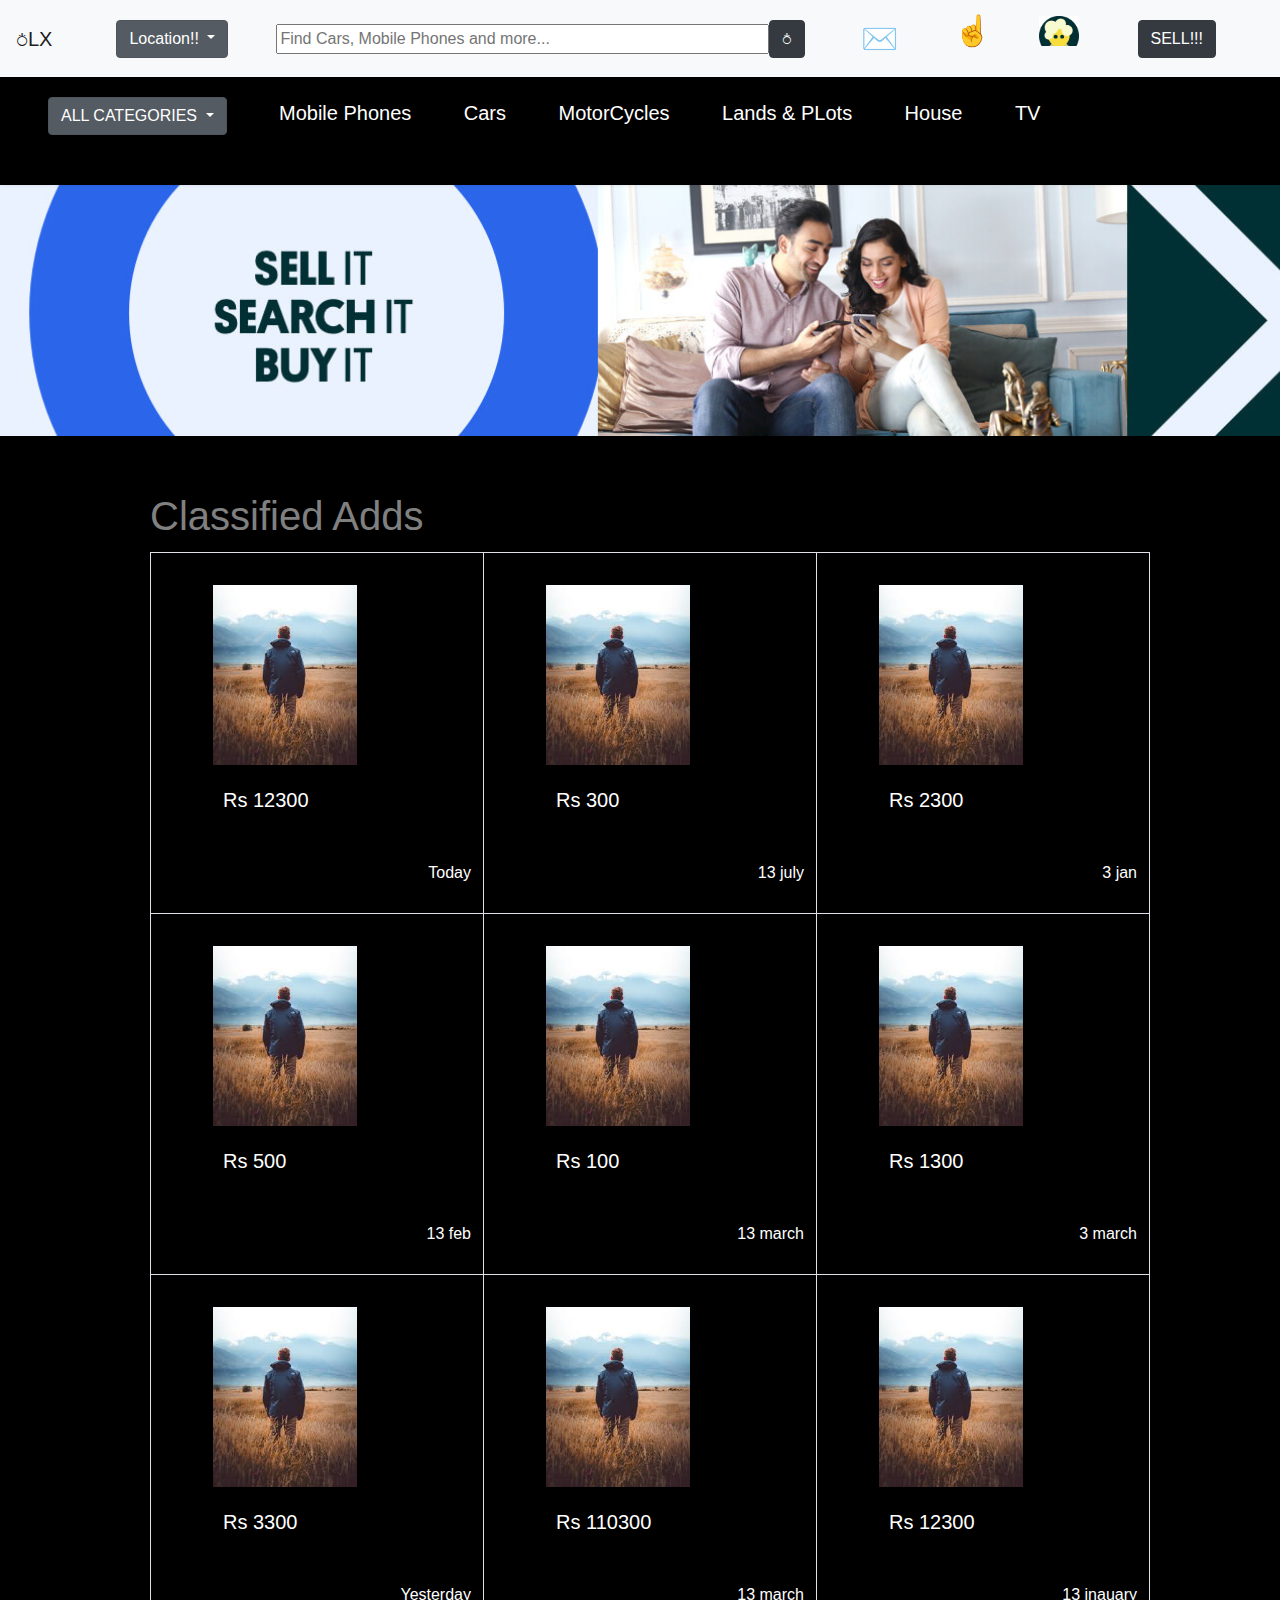
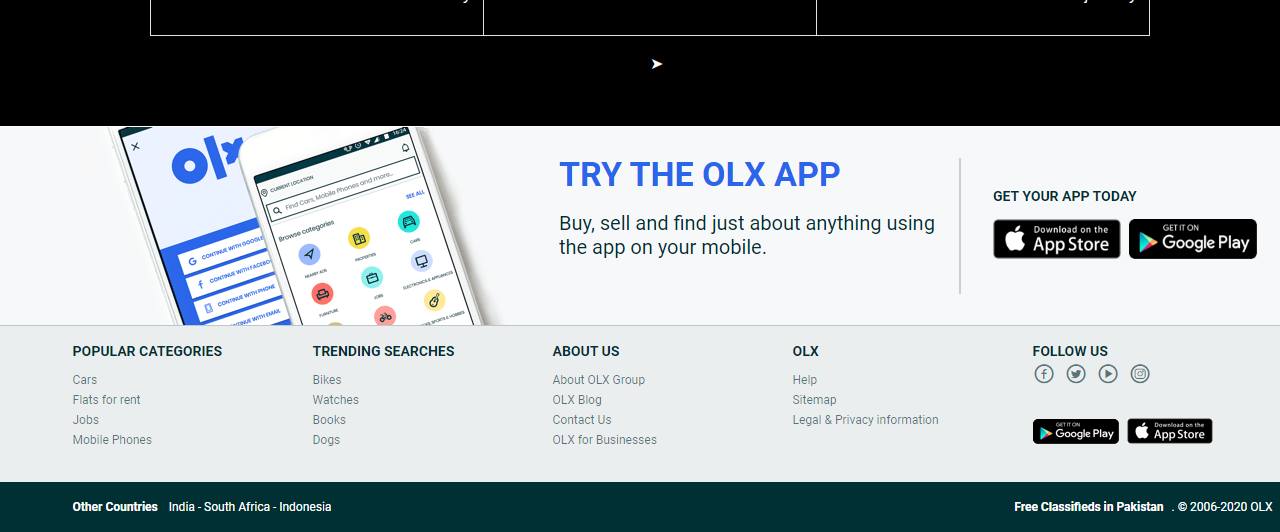
<file: olx/index.html>
<!DOCTYPE html>
<html>
<head>
	<link rel="stylesheet" href="https://stackpath.bootstrapcdn.com/bootstrap/4.4.1/css/bootstrap.min.css" integrity="sha384-Vkoo8x4CGsO3+Hhxv8T/Q5PaXtkKtu6ug5TOeNV6gBiFeWPGFN9MuhOf23Q9Ifjh" crossorigin="anonymous">
	<link rel="stylesheet" type="text/css" href="style.css">
	<link rel="stylesheet" type="text/css" href="https://stackpath.bootstrapcdn.com/font-awesome/4.7.0/css/font-awesome.min.css">
<script src="https://code.jquery.com/jquery-3.4.1.slim.min.js" integrity="sha384-J6qa4849blE2+poT4WnyKhv5vZF5SrPo0iEjwBvKU7imGFAV0wwj1yYfoRSJoZ+n" crossorigin="anonymous"></script>
<script src="https://cdn.jsdelivr.net/npm/popper.js@1.16.0/dist/umd/popper.min.js" integrity="sha384-Q6E9RHvbIyZFJoft+2mJbHaEWldlvI9IOYy5n3zV9zzTtmI3UksdQRVvoxMfooAo" crossorigin="anonymous"></script>
<script src="https://stackpath.bootstrapcdn.com/bootstrap/4.4.1/js/bootstrap.min.js" integrity="sha384-wfSDF2E50Y2D1uUdj0O3uMBJnjuUD4Ih7YwaYd1iqfktj0Uod8GCExl3Og8ifwB6" crossorigin="anonymous"></script>

	<title>OLX</title>
</head>
<body>
<div class="back">
<nav class="navbar navbar-expand-lg navbar-light bg-light">
  <a class="navbar-brand" href="file:///C:/Users/hamza/OneDrive/Desktop/olx/index.html#" target="blank">&#9955LX</a>
  <div class="dropdown show">
  <a class="btn btn-secondary dropdown-toggle ml-5" href="#" role="button" id="dropdownMenuLink" data-toggle="dropdown" aria-haspopup="true" aria-expanded="false">
    Location!!
  </a>

  <div class="dropdown-menu" aria-labelledby="dropdownMenuLink">
    <a class="dropdown-item bg-dark text-light" href="file:///C:/Users/hamza/OneDrive/Desktop/olx/lahore.html">Lahore.</a>
    <hr class="bg-dark text-light"></hr>
    <a class="dropdown-item  bg-dark text-light" href="file:///C:/Users/hamza/OneDrive/Desktop/olx/punjab.html">Punjab</a>
    <hr class="bg-dark text-light"></hr>
    <a class="dropdown-item bg-dark text-light" href="file:///C:/Users/hamza/OneDrive/Desktop/olx/islamabad.html">Islamabad</a>
    <hr class="bg-dark text-light"></hr>
    <a class="dropdown-item  bg-dark text-light" href="file:///C:/Users/hamza/OneDrive/Desktop/olx/others.html">Others.</a>
  </div>
</div>
	
  <div id="container">
<form class="form-inline my-2 my-lg-0 ml-5">
	<input  type="text" placeholder="Find Cars, Mobile Phones and more..." value="" size="50">
      
	<button class="btn btn-dark " type="button" ><a href="#">&#9955</a></button>
      </form>
      </div>
  <div class="collapse navbar-collapse" id="navbarTogglerDemo02">
    <ul class="navbar-nav mr-auto mt-2 mt-lg-0">
      <li class="nav-item active">
        <a class="nav-link ml-5" href="#" style='font-size:30px;'>&#9993 </a>
      </li>
      <span class="ali ml-5"style='font-size:30px;'><a href="#">&#9757</a></span>
      <li class="nav-item">
        <a class="nav-link ml-5 mt-2" href="file:///C:/Users/hamza/OneDrive/Desktop/olx/email.html" target="blank" style="width:40px;height:30px;background-image:url('images.png');background-size: cover "></a>
      </li>
    </ul>

    <button class="btn btn-dark mr-5" type="button" >SELL!!!</button>
  </div>
</nav>

<div class="con2">

<div class="dropdown show">
  <a class="btn btn-secondary dropdown-toggle ml-5" href="#" role="button" id="dropdownMenuLink" data-toggle="dropdown" aria-haspopup="true" aria-expanded="false">
    ALL CATEGORIES
  </a>
  <div class="dropdown-menu" aria-labelledby="dropdownMenuLink">
  	<div class="row">
  		<div class="column">
    <a class="dropdown-item " style='' href="#"><span>Mobile Phones.</span>
    	<ul>
    		<li><a href="#">Tablets</a></li>
    		<li><a href="#">Accessories</a></li>
    		<li><a href="#">Phones</a></li>
    	</ul></a>
    	<hr class="bg-dark"></hr>
    <a class="dropdown-item " href="#"><span>Vehicles</span>
    	<ul>
    		<li><a href="#">Cars</a></li>
    		<li><a href="#">Cars on Installments</a></li>
    		<li><a href="#">Cars Accesories</a></li>
    		<li><a href="#">SpareParts</a></li>
    		<li><a href="#">Buses,Vans and others</a></li>
    	</ul></a>
    	<hr class="bg-dark"></hr>

    <a class="dropdown-item " href="#"><span>Jobs</span>
    <ul>
    		<li><a href="#">Online</a></li>
    		<li><a href="#">Marketing</a></li>
    		<li><a href="#">Advertisement</a></li>
    		<li><a href="#">Education</a></li>
    		<li><a href="#">Customer Service</a></li>
    	</ul></a>

    	<hr class="bg-dark"></hr>
    <a class="dropdown-item " href="#"><span>Electronic Appliances</span>
    <ul>
    		<li><a href="#">TV</a></li>
    		<li><a href="#">Fans and Motors</a></li>
    		<li><a href="#">Consoles</a></li>
    		<li><a href="#">Ac & Coolers</a></li>
    		<li><a href="#">Kitchen Appliances</a></li>
    		<li><a href="#">Fridge</a></li>
    		<li><a href="#">Freezers</a></li>
    		<li><a href="#">Generators</a></li>
    		
       	</ul></a>


    </div>
    <div class="column">
    <a class="dropdown-item " href="#"><span>Property</span>
    <ul>
    		<li><a href="#">For Sale</a></li>
    		<li><a href="#">Rent</a></li>
    		<li><a href="#">Plots</a></li>
    		<li><a href="#">houses</a></li>
    		<li><a href="#">shops</a></li>
    	</ul></a>

    	<hr class="bg-dark"></hr>
    <a class="dropdown-item " href="#"><span>Animals</span>
    <ul>
    		<li><a href="#">Dogs</a></li>
    		<li><a href="#">Cats</a></li>
    		<li><a href="#">Parrots</a></li>
    		<li><a href="#">Hens</a></li>
    		<li><a href="#">Horses</a></li>
    		<li><a href="#">Livestocks</a></li>
    		<li><a href="#">Pet Foor and Accessories</a></li>
    		<li><a href="#">Others</a></li>
    		
       	</ul></a>
</div>





</div>
  </div>
<a class="1 ml-5" href="#"style='font-size: 20px;color: white;'>Mobile Phones</a>
<a class="2 ml-5" href="#"style='font-size: 20px;color: white;'> Cars</a>
<a class="3 ml-5" href="#"style='font-size: 20px;color: white;'> MotorCycles</a>
<a class="4 ml-5" href="#"style='font-size: 20px;color: white;'> Lands & PLots</a>
<a class="5 ml-5" href="#"style='font-size: 20px;color: white;'> House</a>
<a class="6 ml-5" href="#"style='font-size: 20px;color: white;'> TV</a>

</div>
</div>



<img class="con1" src="b.PNG">

<p class="p1" style="height:50px; font-size: 40px;">
    Classified Adds</p>
<div id="container1">
<table class="table table-bordered"style="width: 1000px;">
  
  <tbody>
    
    
    <tr style="height:300px;">
      <td>	<a href="file:///C:/Users/hamza/OneDrive/Desktop/olx/seller.html" target="blank"><img class="p3" src="a.jpg" style="height: 200px;"></a>
      	<p class="p2">Rs 12300</p>
       <p class="p4">Today</p></td>
      <td><a href="file:///C:/Users/hamza/OneDrive/Desktop/olx/seller.html" target="blank"><img class="p3" src="a.jpg" style="height: 200px;"></a>
      <p class="p2">Rs 300</p>
   <p class="p4">13 july</p></td>
      <td><a href="file:///C:/Users/hamza/OneDrive/Desktop/olx/seller.html" target="blank"><img class="p3" src="a.jpg" style="height: 200px;"></a>
      <p class="p2">Rs 2300</p>
       <p class="p4">3 jan</p>
  </td>
    </tr>
    <tr style="height:300px;">
      <td><a href="file:///C:/Users/hamza/OneDrive/Desktop/olx/seller.html" target="blank"><img class="p3" src="a.jpg" style="height: 200px;"></a>
      <p class="p2">Rs 500</p>
       <p class="p4">13 feb</p>
  </td>
      <td><a href="file:///C:/Users/hamza/OneDrive/Desktop/olx/seller.html" target="blank"><img class="p3" src="a.jpg" style="height: 200px;"></a>
      <p class="p2">Rs 100</p>
      <p class="p4">13 march</p>
  </td>
      <td><a href="file:///C:/Users/hamza/OneDrive/Desktop/olx/seller.html" target="blank"><img class="p3" src="a.jpg" style="height: 200px;"></a>
      <p class="p2">Rs 1300</p>
       <p class="p4">3 march</p>
  </td>
    </tr>

    <tr style="height:300px;">
       <td><a href="file:///C:/Users/hamza/OneDrive/Desktop/olx/seller.html" target="blank"><img class="p3" src="a.jpg" style="height: 200px;"></a>
       <p class="p2">Rs 3300</p>
    <p class="p4">Yesterday</p></td>
      <td><a href="file:///C:/Users/hamza/OneDrive/Desktop/olx/seller.html" target="blank"><img class="p3" src="a.jpg" style="height: 200px;"></a>
      <p class="p2">Rs 110300</p>
   <p class="p4">13 march</p></td>
      <td><a href="file:///C:/Users/hamza/OneDrive/Desktop/olx/seller.html" target="blank"><img class="p3" src="a.jpg" style="height: 200px;"></a>
      <p class="p2">Rs 12300</p>
   <p class="p4">13 jnauary</p></td>
    </tr>


      </tbody>
</table>
<a  href="#" style=" padding-left: 500px;">&#10148;</a>
</div>

<img class="con1" src="c.PNG">

</div>
</body>
</html>
</file>
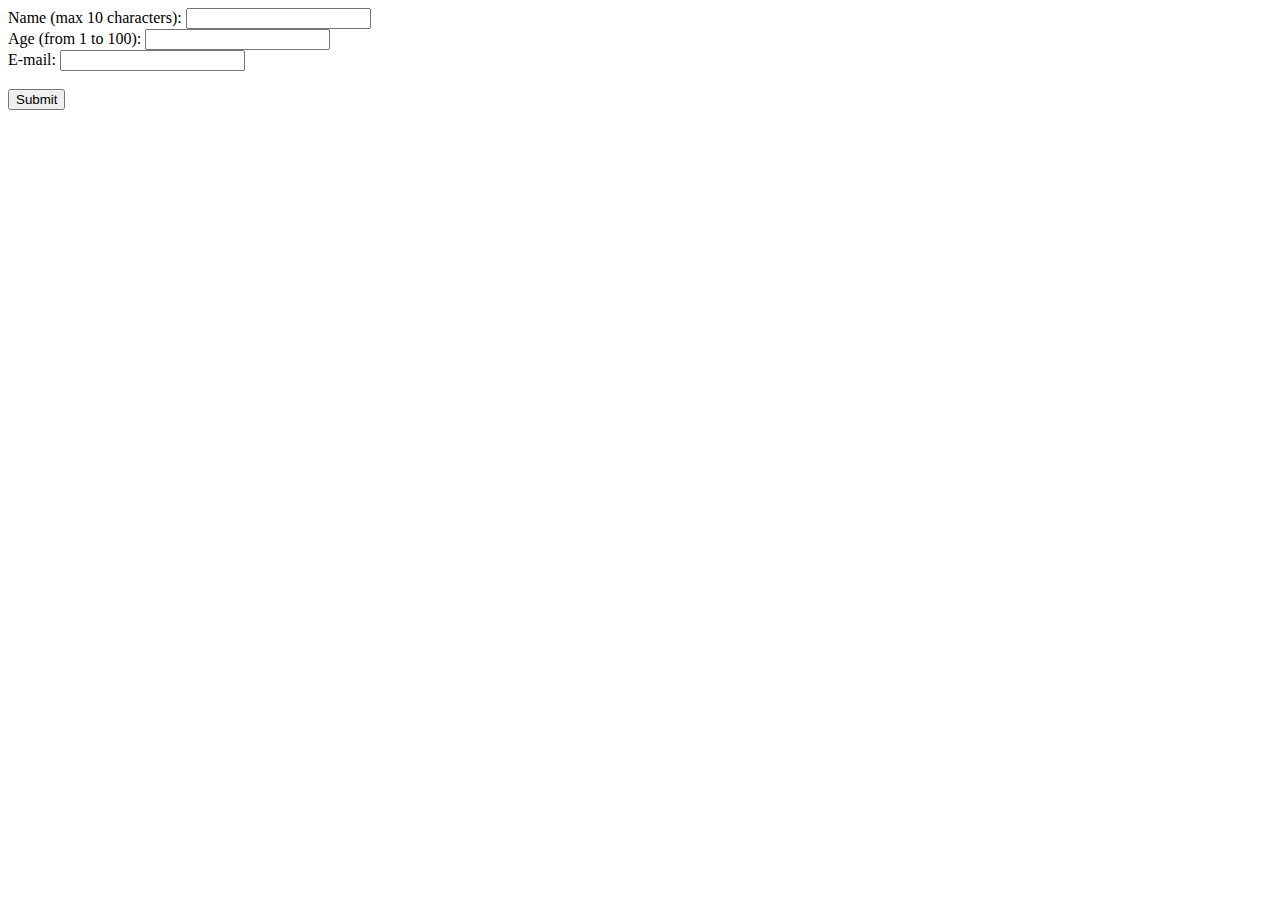
<file: olx/email.html>
<!DOCTYPE html>
<html>
<head>
	<title>Sign-Up Page</title>
</head>
<body>
<form  onsubmit="return myFunction()">
 <label> Name (max 10 characters):</label> <input class="bg-dark text-light"type="text" id="fname" size="20" name="fname"><br>
  <label>Age (from 1 to 100): </label><input class="bg-dark text-light" type="text" id="age" size="20" name="age"><br>
 <label>E-mail: </label><input class="bg-dark text-light" type="text" id="email" size="20" name="mail"><br><br>
  <input class="btn btn-primary bg-dark"type="submit" value="Submit"> 
</form>


<script>
  prompt"what is your name";
function myFunction() {
  var at = document.getElementById("email").value.indexOf("@");
  var age = document.getElementById("age").value;
  var fname = document.getElementById("fname").value;
  submitOK = "true";

  if (fname.length > 10) {
    alert("The name may have no more than 10 characters");
    submitOK = "false";
  } 

  if (isNaN(age) || age < 1 || age > 100) {
    alert("The age must be a number between 1 and 100");
    submitOK = "false";
  }

  if (at == -1) {
    alert("Not a valid e-mail!");
    submitOK = "false";
  }

  if (submitOK == "false") {
    return false;
  }
}
</script>


</body>
</html>
</file>
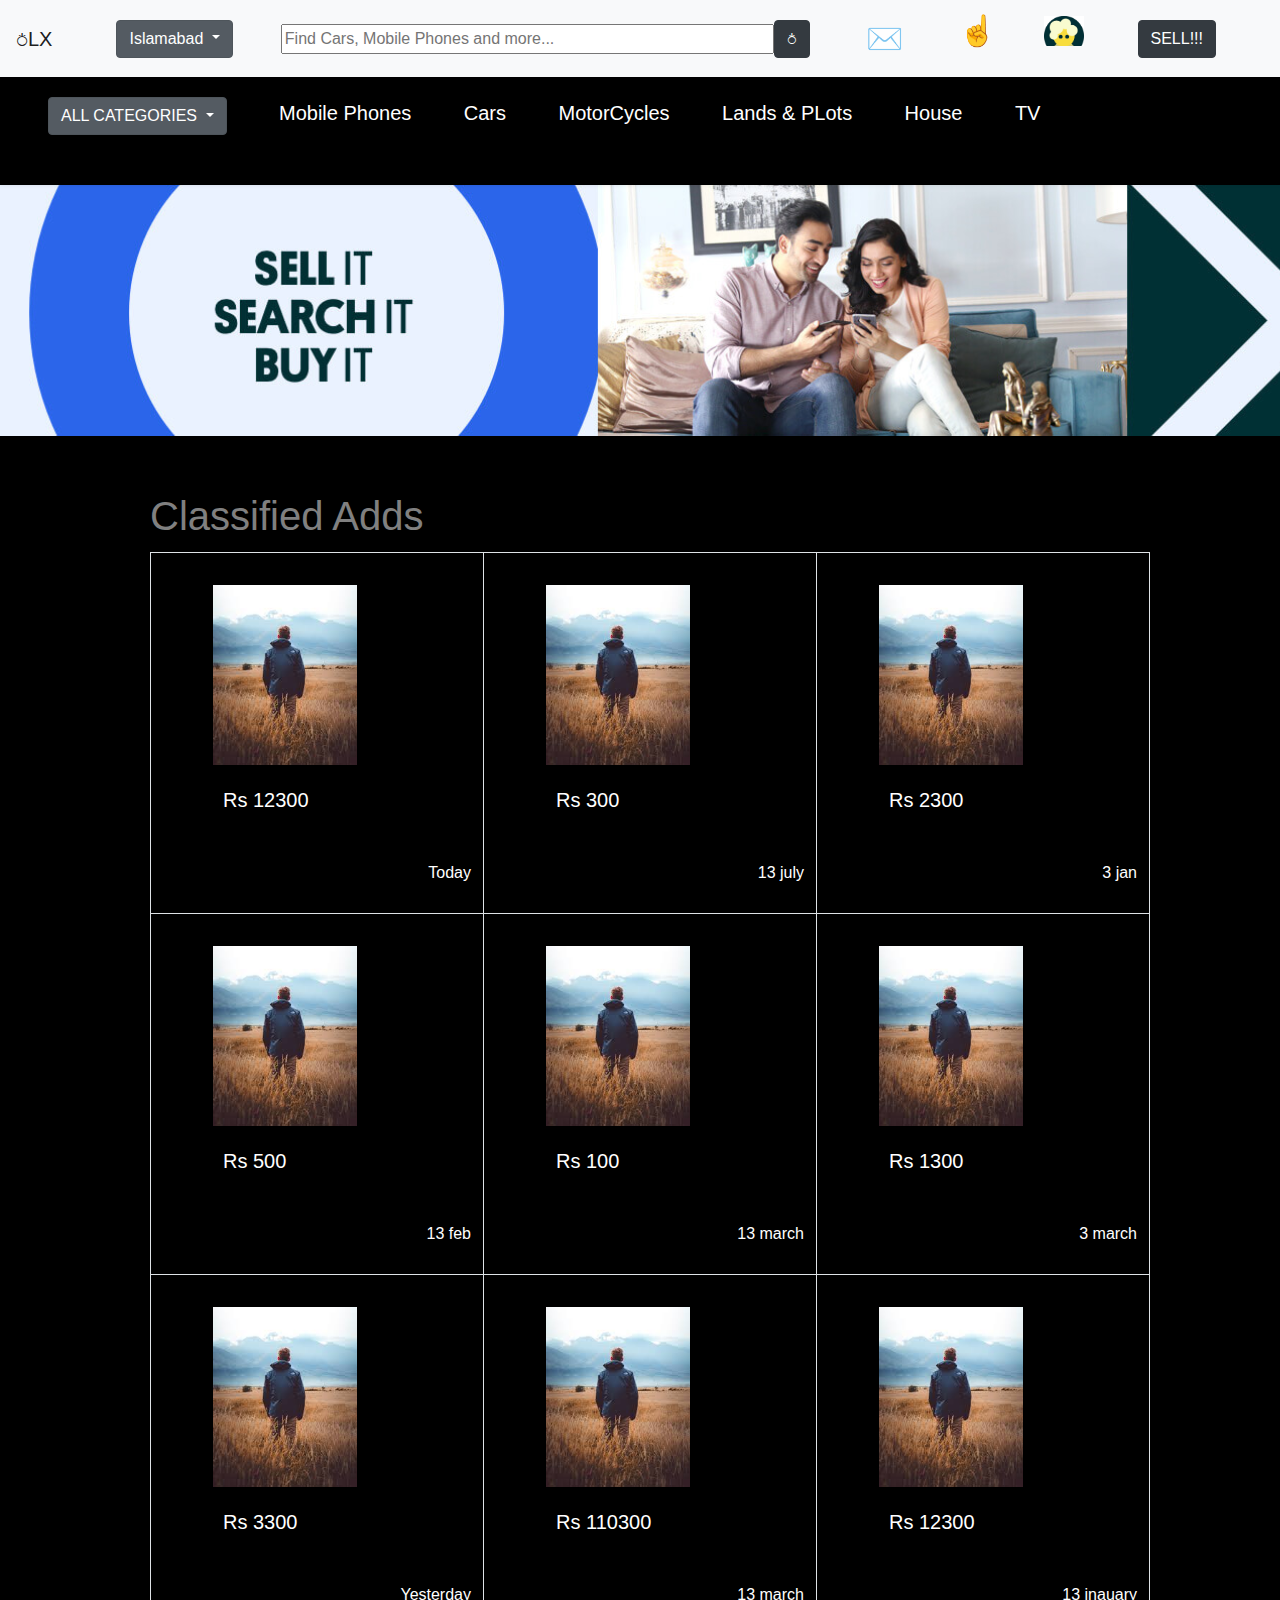
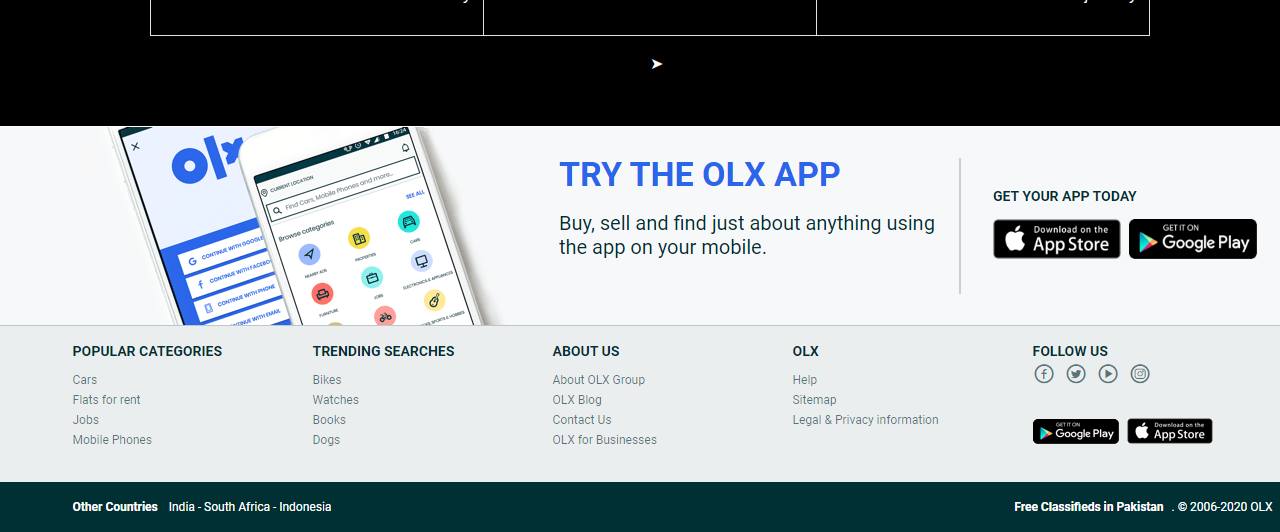
<file: olx/islamabad.html>
<!DOCTYPE html>
<html>
<head>
	<link rel="stylesheet" href="https://stackpath.bootstrapcdn.com/bootstrap/4.4.1/css/bootstrap.min.css" integrity="sha384-Vkoo8x4CGsO3+Hhxv8T/Q5PaXtkKtu6ug5TOeNV6gBiFeWPGFN9MuhOf23Q9Ifjh" crossorigin="anonymous">
	<link rel="stylesheet" type="text/css" href="style.css">
	<link rel="stylesheet" type="text/css" href="https://stackpath.bootstrapcdn.com/font-awesome/4.7.0/css/font-awesome.min.css">

<script src="https://code.jquery.com/jquery-3.4.1.slim.min.js" integrity="sha384-J6qa4849blE2+poT4WnyKhv5vZF5SrPo0iEjwBvKU7imGFAV0wwj1yYfoRSJoZ+n" crossorigin="anonymous"></script>
<script src="https://cdn.jsdelivr.net/npm/popper.js@1.16.0/dist/umd/popper.min.js" integrity="sha384-Q6E9RHvbIyZFJoft+2mJbHaEWldlvI9IOYy5n3zV9zzTtmI3UksdQRVvoxMfooAo" crossorigin="anonymous"></script>
<script src="https://stackpath.bootstrapcdn.com/bootstrap/4.4.1/js/bootstrap.min.js" integrity="sha384-wfSDF2E50Y2D1uUdj0O3uMBJnjuUD4Ih7YwaYd1iqfktj0Uod8GCExl3Og8ifwB6" crossorigin="anonymous"></script>

	<title>OLX</title>
</head>
<body>
<div class="back">
<nav class="navbar navbar-expand-lg navbar-light bg-light">
  <a class="navbar-brand" href="file:///C:/Users/hamza/OneDrive/Desktop/olx/index.html#" target="blank">&#9955LX</a>
  <div class="dropdown show">
  <a class="btn btn-secondary dropdown-toggle ml-5" href="#" role="button" id="dropdownMenuLink" data-toggle="dropdown" aria-haspopup="true" aria-expanded="false">
    Islamabad
  </a>

  <div class="dropdown-menu" aria-labelledby="dropdownMenuLink">
    <a class="dropdown-item bg-dark text-light" href="file:///C:/Users/hamza/OneDrive/Desktop/olx/lahore.html">Lahore.</a>
    <hr class="bg-dark text-light"></hr>
    <a class="dropdown-item  bg-dark text-light" href="file:///C:/Users/hamza/OneDrive/Desktop/olx/punjab.html">Punjab</a>
    <hr class="bg-dark text-light"></hr>
    <a class="dropdown-item bg-dark text-light" href="file:///C:/Users/hamza/OneDrive/Desktop/olx/islamabad.html">Islamabad</a>
    <hr class="bg-dark text-light"></hr>
    <a class="dropdown-item  bg-dark text-light" href="file:///C:/Users/hamza/OneDrive/Desktop/olx/others.html">Others.</a>
  </div>
</div>
	
  <div id="container">
<form class="form-inline my-2 my-lg-0 ml-5">
	<input  type="text" placeholder="Find Cars, Mobile Phones and more..." value="" size="50">
      
	<button class="btn btn-dark " type="button" ><a href="#">&#9955</a></button>
      </form>
      </div>
  <div class="collapse navbar-collapse" id="navbarTogglerDemo02">
    <ul class="navbar-nav mr-auto mt-2 mt-lg-0">
      <li class="nav-item active">
        <a class="nav-link ml-5" href="#" style='font-size:30px;'>&#9993 </a>
      </li>
      <span class="ali ml-5"style='font-size:30px;'><a href="#">&#9757</a></span>
      <li class="nav-item">
        <a class="nav-link ml-5 mt-2" href="file:///C:/Users/hamza/OneDrive/Desktop/olx/email.html" target="blank" style="width:40px;height:30px;background-image:url('images.png');background-size: cover "></a>
      </li>
    </ul>

    <button class="btn btn-dark mr-5" type="button" >SELL!!!</button>
  </div>
</nav>

<div class="con2">

<div class="dropdown show">
  <a class="btn btn-secondary dropdown-toggle ml-5" href="#" role="button" id="dropdownMenuLink" data-toggle="dropdown" aria-haspopup="true" aria-expanded="false">
    ALL CATEGORIES
  </a>
  <div class="dropdown-menu" aria-labelledby="dropdownMenuLink">
  	<div class="row">
  		<div class="column">
    <a class="dropdown-item " style='' href="#"><span>Mobile Phones.</span>
    	<ul>
    		<li><a href="#">Tablets</a></li>
    		<li><a href="#">Accessories</a></li>
    		<li><a href="#">Phones</a></li>
    	</ul></a>
    	<hr class="bg-dark"></hr>
    <a class="dropdown-item " href="#"><span>Vehicles</span>
    	<ul>
    		<li><a href="#">Cars</a></li>
    		<li><a href="#">Cars on Installments</a></li>
    		<li><a href="#">Cars Accesories</a></li>
    		<li><a href="#">SpareParts</a></li>
    		<li><a href="#">Buses,Vans and others</a></li>
    	</ul></a>
    	<hr class="bg-dark"></hr>

    <a class="dropdown-item " href="#"><span>Jobs</span>
    <ul>
    		<li><a href="#">Online</a></li>
    		<li><a href="#">Marketing</a></li>
    		<li><a href="#">Advertisement</a></li>
    		<li><a href="#">Education</a></li>
    		<li><a href="#">Customer Service</a></li>
    	</ul></a>

    	<hr class="bg-dark"></hr>
    <a class="dropdown-item " href="#"><span>Electronic Appliances</span>
    <ul>
    		<li><a href="#">TV</a></li>
    		<li><a href="#">Fans and Motors</a></li>
    		<li><a href="#">Consoles</a></li>
    		<li><a href="#">Ac & Coolers</a></li>
    		<li><a href="#">Kitchen Appliances</a></li>
    		<li><a href="#">Fridge</a></li>
    		<li><a href="#">Freezers</a></li>
    		<li><a href="#">Generators</a></li>
    		
       	</ul></a>


    </div>
    <div class="column">
    <a class="dropdown-item " href="#"><span>Property</span>
    <ul>
    		<li><a href="#">For Sale</a></li>
    		<li><a href="#">Rent</a></li>
    		<li><a href="#">Plots</a></li>
    		<li><a href="#">houses</a></li>
    		<li><a href="#">shops</a></li>
    	</ul></a>

    	<hr class="bg-dark"></hr>
    <a class="dropdown-item " href="#"><span>Animals</span>
    <ul>
    		<li><a href="#">Dogs</a></li>
    		<li><a href="#">Cats</a></li>
    		<li><a href="#">Parrots</a></li>
    		<li><a href="#">Hens</a></li>
    		<li><a href="#">Horses</a></li>
    		<li><a href="#">Livestocks</a></li>
    		<li><a href="#">Pet Foor and Accessories</a></li>
    		<li><a href="#">Others</a></li>
    		
       	</ul></a>
</div>





</div>
  </div>
<a class="1 ml-5" href="#"style='font-size: 20px;color: white;'>Mobile Phones</a>
<a class="2 ml-5" href="#"style='font-size: 20px;color: white;'> Cars</a>
<a class="3 ml-5" href="#"style='font-size: 20px;color: white;'> MotorCycles</a>
<a class="4 ml-5" href="#"style='font-size: 20px;color: white;'> Lands & PLots</a>
<a class="5 ml-5" href="#"style='font-size: 20px;color: white;'> House</a>
<a class="6 ml-5" href="#"style='font-size: 20px;color: white;'> TV</a>

</div>
</div>



<img class="con1" src="b.PNG">

<p class="p1" style="height:50px; font-size: 40px;">
    Classified Adds</p>
<div id="container1">
<table class="table table-bordered"style="width: 1000px;">
  
  <tbody>
    
    
    <tr style="height:300px;">
      <td>	<a href="file:///C:/Users/hamza/OneDrive/Desktop/olx/seller.html" target="blank"><img class="p3" src="a.jpg" style="height: 200px;"></a>
      	<p class="p2">Rs 12300</p>
       <p class="p4">Today</p></td>
      <td><a href="file:///C:/Users/hamza/OneDrive/Desktop/olx/seller.html" target="blank"><img class="p3" src="a.jpg" style="height: 200px;"></a>
      <p class="p2">Rs 300</p>
   <p class="p4">13 july</p></td>
      <td><a href="file:///C:/Users/hamza/OneDrive/Desktop/olx/seller.html" target="blank"><img class="p3" src="a.jpg" style="height: 200px;"></a>
      <p class="p2">Rs 2300</p>
       <p class="p4">3 jan</p>
  </td>
    </tr>
    <tr style="height:300px;">
      <td><a href="file:///C:/Users/hamza/OneDrive/Desktop/olx/seller.html" target="blank"><img class="p3" src="a.jpg" style="height: 200px;"></a>
      <p class="p2">Rs 500</p>
       <p class="p4">13 feb</p>
  </td>
      <td><a href="file:///C:/Users/hamza/OneDrive/Desktop/olx/seller.html" target="blank"><img class="p3" src="a.jpg" style="height: 200px;"></a>
      <p class="p2">Rs 100</p>
      <p class="p4">13 march</p>
  </td>
      <td><a href="file:///C:/Users/hamza/OneDrive/Desktop/olx/seller.html" target="blank"><img class="p3" src="a.jpg" style="height: 200px;"></a>
      <p class="p2">Rs 1300</p>
       <p class="p4">3 march</p>
  </td>
    </tr>

    <tr style="height:300px;">
       <td><a href="file:///C:/Users/hamza/OneDrive/Desktop/olx/seller.html" target="blank"><img class="p3" src="a.jpg" style="height: 200px;"></a>
       <p class="p2">Rs 3300</p>
    <p class="p4">Yesterday</p></td>
      <td><a href="file:///C:/Users/hamza/OneDrive/Desktop/olx/seller.html" target="blank"><img class="p3" src="a.jpg" style="height: 200px;"></a>
      <p class="p2">Rs 110300</p>
   <p class="p4">13 march</p></td>
      <td><a href="file:///C:/Users/hamza/OneDrive/Desktop/olx/seller.html" target="blank"><img class="p3" src="a.jpg" style="height: 200px;"></a>
      <p class="p2">Rs 12300</p>
   <p class="p4">13 jnauary</p></td>
    </tr>


      </tbody>
</table>
<a  href="#" style=" padding-left: 500px;">&#10148;</a>

</div>

<img class="con1" src="c.PNG">
</div>
</body>
</html>
</file>
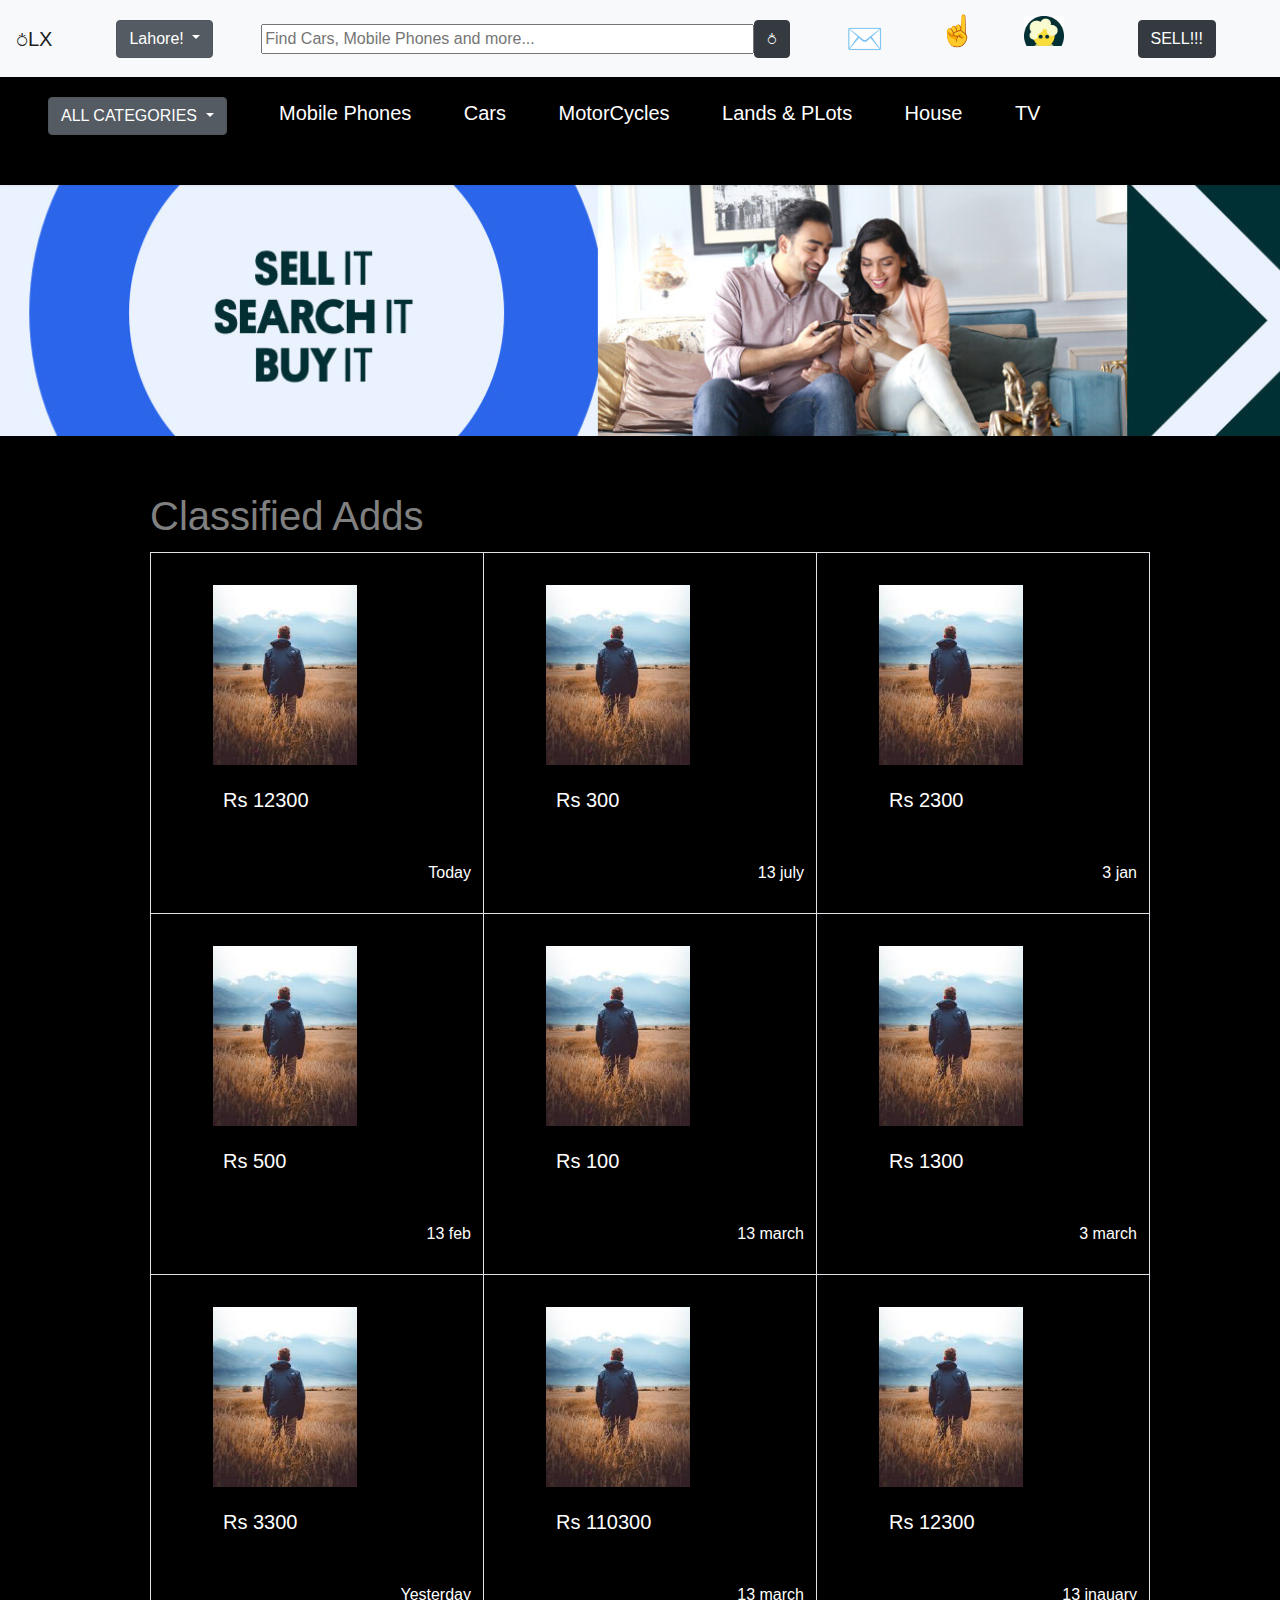
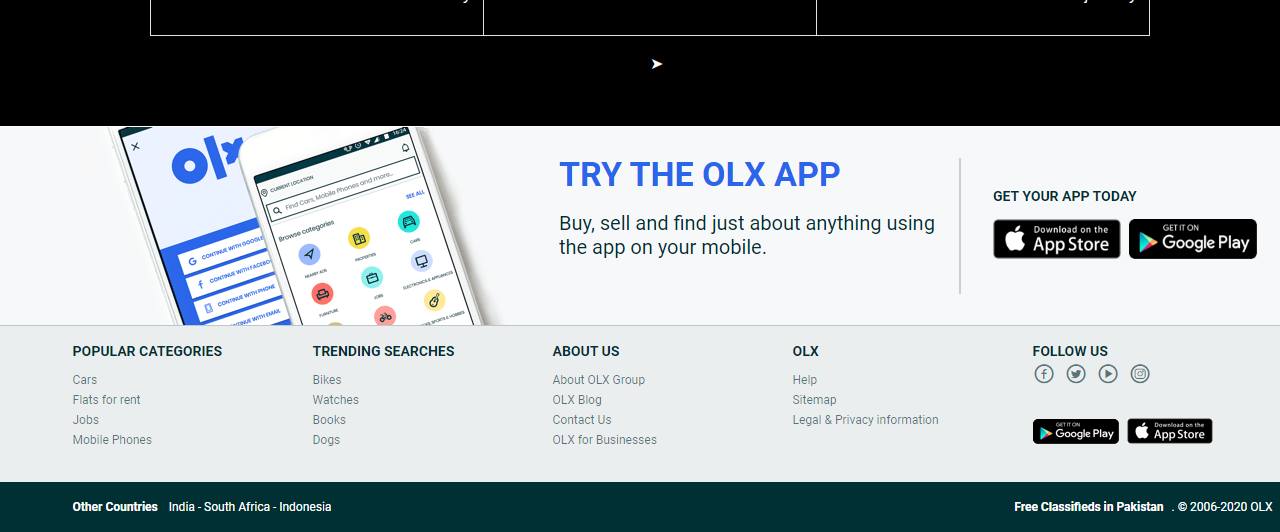
<file: olx/lahore.html>
<!DOCTYPE html>
<html>
<head>
  <link rel="stylesheet" href="https://stackpath.bootstrapcdn.com/bootstrap/4.4.1/css/bootstrap.min.css" integrity="sha384-Vkoo8x4CGsO3+Hhxv8T/Q5PaXtkKtu6ug5TOeNV6gBiFeWPGFN9MuhOf23Q9Ifjh" crossorigin="anonymous">
  <link rel="stylesheet" type="text/css" href="style.css">
  <link rel="stylesheet" type="text/css" href="https://stackpath.bootstrapcdn.com/font-awesome/4.7.0/css/font-awesome.min.css">

<script src="https://code.jquery.com/jquery-3.4.1.slim.min.js" integrity="sha384-J6qa4849blE2+poT4WnyKhv5vZF5SrPo0iEjwBvKU7imGFAV0wwj1yYfoRSJoZ+n" crossorigin="anonymous"></script>
<script src="https://cdn.jsdelivr.net/npm/popper.js@1.16.0/dist/umd/popper.min.js" integrity="sha384-Q6E9RHvbIyZFJoft+2mJbHaEWldlvI9IOYy5n3zV9zzTtmI3UksdQRVvoxMfooAo" crossorigin="anonymous"></script>
<script src="https://stackpath.bootstrapcdn.com/bootstrap/4.4.1/js/bootstrap.min.js" integrity="sha384-wfSDF2E50Y2D1uUdj0O3uMBJnjuUD4Ih7YwaYd1iqfktj0Uod8GCExl3Og8ifwB6" crossorigin="anonymous"></script>

  <title>OLX</title>
</head>
<body>
<div class="back">
<nav class="navbar navbar-expand-lg navbar-light bg-light">
  <a class="navbar-brand" href="file:///C:/Users/hamza/OneDrive/Desktop/olx/index.html#" target="blank">&#9955LX</a>
  <div class="dropdown show">
  <a class="btn btn-secondary dropdown-toggle ml-5" href="#" role="button" id="dropdownMenuLink" data-toggle="dropdown" aria-haspopup="true" aria-expanded="false">
   Lahore!
  </a>

  <div class="dropdown-menu" aria-labelledby="dropdownMenuLink">
    <a class="dropdown-item bg-dark text-light" href="file:///C:/Users/hamza/OneDrive/Desktop/olx/lahore.html">Lahore.</a>
    <hr class="bg-dark text-light"></hr>
    <a class="dropdown-item  bg-dark text-light" href="file:///C:/Users/hamza/OneDrive/Desktop/olx/punjab.html">Punjab</a>
    <hr class="bg-dark text-light"></hr>
    <a class="dropdown-item bg-dark text-light" href="file:///C:/Users/hamza/OneDrive/Desktop/olx/islamabad.html">Islamabad</a>
    <hr class="bg-dark text-light"></hr>
    <a class="dropdown-item  bg-dark text-light" href="file:///C:/Users/hamza/OneDrive/Desktop/olx/others.html">Others.</a>
  </div>
</div>
  
  <div id="container">
<form class="form-inline my-2 my-lg-0 ml-5">
  <input  type="text" placeholder="Find Cars, Mobile Phones and more..." value="" size="50">
      
  <button class="btn btn-dark " type="button" ><a href="#">&#9955</a></button>
      </form>
      </div>
  <div class="collapse navbar-collapse" id="navbarTogglerDemo02">
    <ul class="navbar-nav mr-auto mt-2 mt-lg-0">
      <li class="nav-item active">
        <a class="nav-link ml-5" href="#" style='font-size:30px;'>&#9993 </a>
      </li>
      <span class="ali ml-5"style='font-size:30px;'><a href="#">&#9757</a></span>
      <li class="nav-item">
        <a class="nav-link ml-5 mt-2" href="file:///C:/Users/hamza/OneDrive/Desktop/olx/email.html" target="blank" style="width:40px;height:30px;background-image:url('images.png');background-size: cover "></a>
      </li>
    </ul>

    <button class="btn btn-dark mr-5" type="button" >SELL!!!</button>
  </div>
</nav>

<div class="con2">

<div class="dropdown show">
  <a class="btn btn-secondary dropdown-toggle ml-5" href="#" role="button" id="dropdownMenuLink" data-toggle="dropdown" aria-haspopup="true" aria-expanded="false">
    ALL CATEGORIES
  </a>
  <div class="dropdown-menu" aria-labelledby="dropdownMenuLink">
    <div class="row">
      <div class="column">
    <a class="dropdown-item " style='' href="#"><span>Mobile Phones.</span>
      <ul>
        <li><a href="#">Tablets</a></li>
        <li><a href="#">Accessories</a></li>
        <li><a href="#">Phones</a></li>
      </ul></a>
      <hr class="bg-dark"></hr>
    <a class="dropdown-item " href="#"><span>Vehicles</span>
      <ul>
        <li><a href="#">Cars</a></li>
        <li><a href="#">Cars on Installments</a></li>
        <li><a href="#">Cars Accesories</a></li>
        <li><a href="#">SpareParts</a></li>
        <li><a href="#">Buses,Vans and others</a></li>
      </ul></a>
      <hr class="bg-dark"></hr>

    <a class="dropdown-item " href="#"><span>Jobs</span>
    <ul>
        <li><a href="#">Online</a></li>
        <li><a href="#">Marketing</a></li>
        <li><a href="#">Advertisement</a></li>
        <li><a href="#">Education</a></li>
        <li><a href="#">Customer Service</a></li>
      </ul></a>

      <hr class="bg-dark"></hr>
    <a class="dropdown-item " href="#"><span>Electronic Appliances</span>
    <ul>
        <li><a href="#">TV</a></li>
        <li><a href="#">Fans and Motors</a></li>
        <li><a href="#">Consoles</a></li>
        <li><a href="#">Ac & Coolers</a></li>
        <li><a href="#">Kitchen Appliances</a></li>
        <li><a href="#">Fridge</a></li>
        <li><a href="#">Freezers</a></li>
        <li><a href="#">Generators</a></li>
        
        </ul></a>


    </div>
    <div class="column">
    <a class="dropdown-item " href="#"><span>Property</span>
    <ul>
        <li><a href="#">For Sale</a></li>
        <li><a href="#">Rent</a></li>
        <li><a href="#">Plots</a></li>
        <li><a href="#">houses</a></li>
        <li><a href="#">shops</a></li>
      </ul></a>

      <hr class="bg-dark"></hr>
    <a class="dropdown-item " href="#"><span>Animals</span>
    <ul>
        <li><a href="#">Dogs</a></li>
        <li><a href="#">Cats</a></li>
        <li><a href="#">Parrots</a></li>
        <li><a href="#">Hens</a></li>
        <li><a href="#">Horses</a></li>
        <li><a href="#">Livestocks</a></li>
        <li><a href="#">Pet Foor and Accessories</a></li>
        <li><a href="#">Others</a></li>
        
        </ul></a>
</div>





</div>
  </div>
<a class="1 ml-5" href="#"style='font-size: 20px;color: white;'>Mobile Phones</a>
<a class="2 ml-5" href="#"style='font-size: 20px;color: white;'> Cars</a>
<a class="3 ml-5" href="#"style='font-size: 20px;color: white;'> MotorCycles</a>
<a class="4 ml-5" href="#"style='font-size: 20px;color: white;'> Lands & PLots</a>
<a class="5 ml-5" href="#"style='font-size: 20px;color: white;'> House</a>
<a class="6 ml-5" href="#"style='font-size: 20px;color: white;'> TV</a>

</div>
</div>



<img class="con1" src="b.PNG">

<p class="p1" style="height:50px; font-size: 40px;">
    Classified Adds</p>
<div id="container1">
<table class="table table-bordered"style="width: 1000px;">
  
  <tbody>
    
    
    <tr style="height:300px;">
      <td>  <a href="file:///C:/Users/hamza/OneDrive/Desktop/olx/seller.html" target="blank"><img class="p3" src="a.jpg" style="height: 200px;"></a>
        <p class="p2">Rs 12300</p>
       <p class="p4">Today</p></td>
      <td><a href="file:///C:/Users/hamza/OneDrive/Desktop/olx/seller.html" target="blank"><img class="p3" src="a.jpg" style="height: 200px;"></a>
      <p class="p2">Rs 300</p>
   <p class="p4">13 july</p></td>
      <td><a href="file:///C:/Users/hamza/OneDrive/Desktop/olx/seller.html" target="blank"><img class="p3" src="a.jpg" style="height: 200px;"></a>
      <p class="p2">Rs 2300</p>
       <p class="p4">3 jan</p>
  </td>
    </tr>
    <tr style="height:300px;">
      <td><a href="file:///C:/Users/hamza/OneDrive/Desktop/olx/seller.html" target="blank"><img class="p3" src="a.jpg" style="height: 200px;"></a>
      <p class="p2">Rs 500</p>
       <p class="p4">13 feb</p>
  </td>
      <td><a href="file:///C:/Users/hamza/OneDrive/Desktop/olx/seller.html" target="blank"><img class="p3" src="a.jpg" style="height: 200px;"></a>
      <p class="p2">Rs 100</p>
      <p class="p4">13 march</p>
  </td>
      <td><a href="file:///C:/Users/hamza/OneDrive/Desktop/olx/seller.html" target="blank"><img class="p3" src="a.jpg" style="height: 200px;"></a>
      <p class="p2">Rs 1300</p>
       <p class="p4">3 march</p>
  </td>
    </tr>

    <tr style="height:300px;">
       <td><a href="file:///C:/Users/hamza/OneDrive/Desktop/olx/seller.html" target="blank"><img class="p3" src="a.jpg" style="height: 200px;"></a>
       <p class="p2">Rs 3300</p>
    <p class="p4">Yesterday</p></td>
      <td><a href="file:///C:/Users/hamza/OneDrive/Desktop/olx/seller.html" target="blank"><img class="p3" src="a.jpg" style="height: 200px;"></a>
      <p class="p2">Rs 110300</p>
   <p class="p4">13 march</p></td>
      <td><a href="file:///C:/Users/hamza/OneDrive/Desktop/olx/seller.html" target="blank"><img class="p3" src="a.jpg" style="height: 200px;"></a>
      <p class="p2">Rs 12300</p>
   <p class="p4">13 jnauary</p></td>
    </tr>


      </tbody>
</table>
<a  href="#" style=" padding-left: 500px;">&#10148;</a>

</div>

<img class="con1" src="c.PNG">
</div>
</body>
</html>
</file>
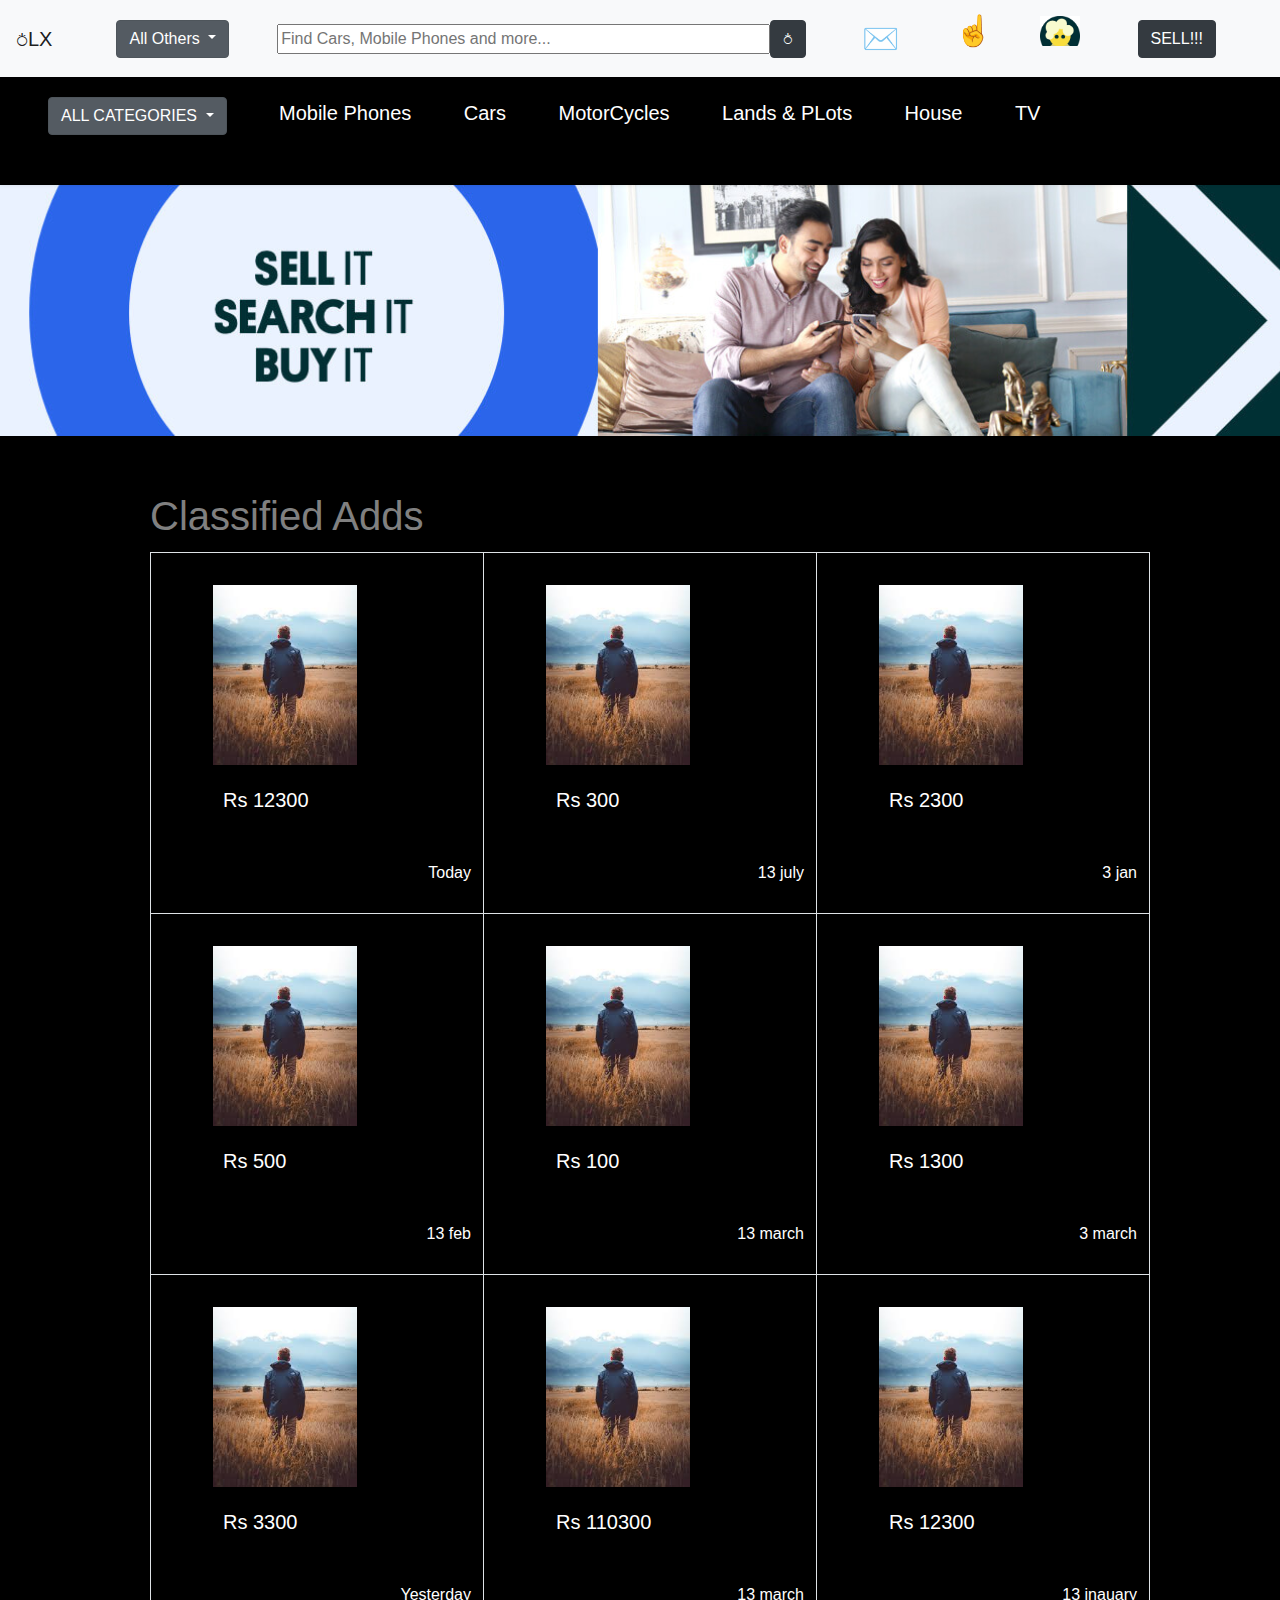
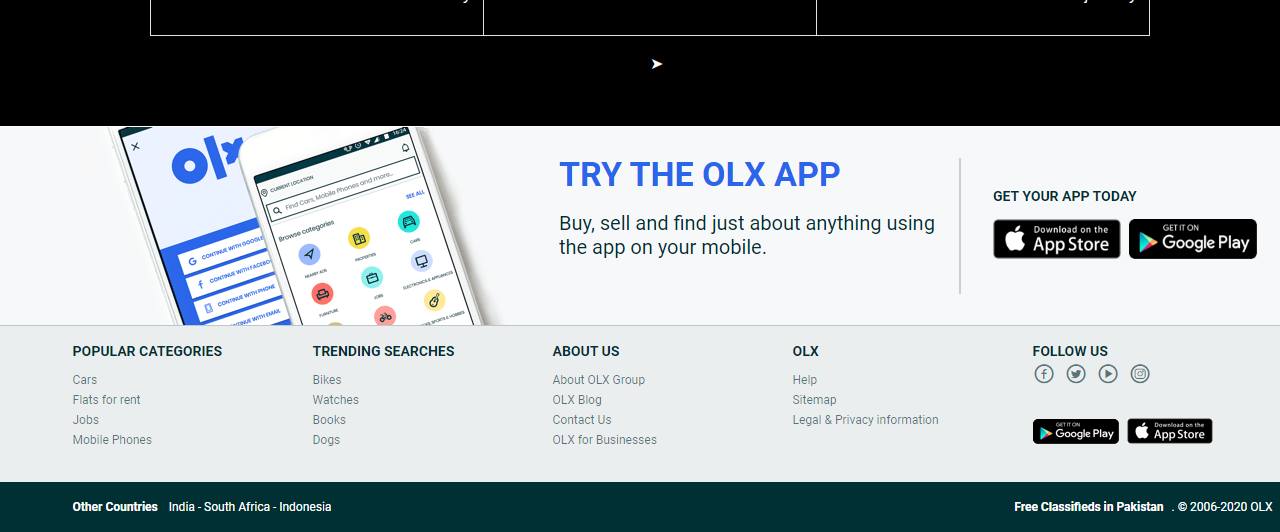
<file: olx/others.html>
<!DOCTYPE html>
<html>
<head>
	<link rel="stylesheet" href="https://stackpath.bootstrapcdn.com/bootstrap/4.4.1/css/bootstrap.min.css" integrity="sha384-Vkoo8x4CGsO3+Hhxv8T/Q5PaXtkKtu6ug5TOeNV6gBiFeWPGFN9MuhOf23Q9Ifjh" crossorigin="anonymous">
	<link rel="stylesheet" type="text/css" href="style.css">
	<link rel="stylesheet" type="text/css" href="https://stackpath.bootstrapcdn.com/font-awesome/4.7.0/css/font-awesome.min.css">

<script src="https://code.jquery.com/jquery-3.4.1.slim.min.js" integrity="sha384-J6qa4849blE2+poT4WnyKhv5vZF5SrPo0iEjwBvKU7imGFAV0wwj1yYfoRSJoZ+n" crossorigin="anonymous"></script>
<script src="https://cdn.jsdelivr.net/npm/popper.js@1.16.0/dist/umd/popper.min.js" integrity="sha384-Q6E9RHvbIyZFJoft+2mJbHaEWldlvI9IOYy5n3zV9zzTtmI3UksdQRVvoxMfooAo" crossorigin="anonymous"></script>
<script src="https://stackpath.bootstrapcdn.com/bootstrap/4.4.1/js/bootstrap.min.js" integrity="sha384-wfSDF2E50Y2D1uUdj0O3uMBJnjuUD4Ih7YwaYd1iqfktj0Uod8GCExl3Og8ifwB6" crossorigin="anonymous"></script>

	<title>OLX</title>
</head>
<body>
<div class="back">
<nav class="navbar navbar-expand-lg navbar-light bg-light">
  <a class="navbar-brand" href="file:///C:/Users/hamza/OneDrive/Desktop/olx/index.html#" target="blank">&#9955LX</a>
  <div class="dropdown show">
  <a class="btn btn-secondary dropdown-toggle ml-5" href="#" role="button" id="dropdownMenuLink" data-toggle="dropdown" aria-haspopup="true" aria-expanded="false">
    All Others
  </a>

  <div class="dropdown-menu" aria-labelledby="dropdownMenuLink">
    <a class="dropdown-item bg-dark text-light" href="file:///C:/Users/hamza/OneDrive/Desktop/olx/lahore.html">Lahore.</a>
    <hr class="bg-dark text-light"></hr>
    <a class="dropdown-item  bg-dark text-light" href="file:///C:/Users/hamza/OneDrive/Desktop/olx/punjab.html">Punjab</a>
    <hr class="bg-dark text-light"></hr>
    <a class="dropdown-item bg-dark text-light" href="file:///C:/Users/hamza/OneDrive/Desktop/olx/islamabad.html">Islamabad</a>
    <hr class="bg-dark text-light"></hr>
    <a class="dropdown-item  bg-dark text-light" href="file:///C:/Users/hamza/OneDrive/Desktop/olx/others.html">Others.</a>
  </div>
</div>
	
  <div id="container">
<form class="form-inline my-2 my-lg-0 ml-5">
	<input  type="text" placeholder="Find Cars, Mobile Phones and more..." value="" size="50">
      
	<button class="btn btn-dark " type="button" ><a href="#">&#9955</a></button>
      </form>
      </div>
  <div class="collapse navbar-collapse" id="navbarTogglerDemo02">
    <ul class="navbar-nav mr-auto mt-2 mt-lg-0">
      <li class="nav-item active">
        <a class="nav-link ml-5" href="#" style='font-size:30px;'>&#9993 </a>
      </li>
      <span class="ali ml-5"style='font-size:30px;'><a href="#">&#9757</a></span>
      <li class="nav-item">
        <a class="nav-link ml-5 mt-2" href="file:///C:/Users/hamza/OneDrive/Desktop/olx/email.html" target="blank" style="width:40px;height:30px;background-image:url('images.png');background-size: cover "></a>
      </li>
    </ul>

    <button class="btn btn-dark mr-5" type="button" >SELL!!!</button>
  </div>
</nav>

<div class="con2">

<div class="dropdown show">
  <a class="btn btn-secondary dropdown-toggle ml-5" href="#" role="button" id="dropdownMenuLink" data-toggle="dropdown" aria-haspopup="true" aria-expanded="false">
    ALL CATEGORIES
  </a>
  <div class="dropdown-menu" aria-labelledby="dropdownMenuLink">
  	<div class="row">
  		<div class="column">
    <a class="dropdown-item " style='' href="#"><span>Mobile Phones.</span>
    	<ul>
    		<li><a href="#">Tablets</a></li>
    		<li><a href="#">Accessories</a></li>
    		<li><a href="#">Phones</a></li>
    	</ul></a>
    	<hr class="bg-dark"></hr>
    <a class="dropdown-item " href="#"><span>Vehicles</span>
    	<ul>
    		<li><a href="#">Cars</a></li>
    		<li><a href="#">Cars on Installments</a></li>
    		<li><a href="#">Cars Accesories</a></li>
    		<li><a href="#">SpareParts</a></li>
    		<li><a href="#">Buses,Vans and others</a></li>
    	</ul></a>
    	<hr class="bg-dark"></hr>

    <a class="dropdown-item " href="#"><span>Jobs</span>
    <ul>
    		<li><a href="#">Online</a></li>
    		<li><a href="#">Marketing</a></li>
    		<li><a href="#">Advertisement</a></li>
    		<li><a href="#">Education</a></li>
    		<li><a href="#">Customer Service</a></li>
    	</ul></a>

    	<hr class="bg-dark"></hr>
    <a class="dropdown-item " href="#"><span>Electronic Appliances</span>
    <ul>
    		<li><a href="#">TV</a></li>
    		<li><a href="#">Fans and Motors</a></li>
    		<li><a href="#">Consoles</a></li>
    		<li><a href="#">Ac & Coolers</a></li>
    		<li><a href="#">Kitchen Appliances</a></li>
    		<li><a href="#">Fridge</a></li>
    		<li><a href="#">Freezers</a></li>
    		<li><a href="#">Generators</a></li>
    		
       	</ul></a>


    </div>
    <div class="column">
    <a class="dropdown-item " href="#"><span>Property</span>
    <ul>
    		<li><a href="#">For Sale</a></li>
    		<li><a href="#">Rent</a></li>
    		<li><a href="#">Plots</a></li>
    		<li><a href="#">houses</a></li>
    		<li><a href="#">shops</a></li>
    	</ul></a>

    	<hr class="bg-dark"></hr>
    <a class="dropdown-item " href="#"><span>Animals</span>
    <ul>
    		<li><a href="#">Dogs</a></li>
    		<li><a href="#">Cats</a></li>
    		<li><a href="#">Parrots</a></li>
    		<li><a href="#">Hens</a></li>
    		<li><a href="#">Horses</a></li>
    		<li><a href="#">Livestocks</a></li>
    		<li><a href="#">Pet Foor and Accessories</a></li>
    		<li><a href="#">Others</a></li>
    		
       	</ul></a>
</div>





</div>
  </div>
<a class="1 ml-5" href="#"style='font-size: 20px;color: white;'>Mobile Phones</a>
<a class="2 ml-5" href="#"style='font-size: 20px;color: white;'> Cars</a>
<a class="3 ml-5" href="#"style='font-size: 20px;color: white;'> MotorCycles</a>
<a class="4 ml-5" href="#"style='font-size: 20px;color: white;'> Lands & PLots</a>
<a class="5 ml-5" href="#"style='font-size: 20px;color: white;'> House</a>
<a class="6 ml-5" href="#"style='font-size: 20px;color: white;'> TV</a>

</div>
</div>



<img class="con1" src="b.PNG">

<p class="p1" style="height:50px; font-size: 40px;">
    Classified Adds</p>
<div id="container1">
<table class="table table-bordered"style="width: 1000px;">
  
  <tbody>
    
    
    <tr style="height:300px;">
      <td>	<a href="file:///C:/Users/hamza/OneDrive/Desktop/olx/seller.html" target="blank"><img class="p3" src="a.jpg" style="height: 200px;"></a>
      	<p class="p2">Rs 12300</p>
       <p class="p4">Today</p></td>
      <td><a href="file:///C:/Users/hamza/OneDrive/Desktop/olx/seller.html" target="blank"><img class="p3" src="a.jpg" style="height: 200px;"></a>
      <p class="p2">Rs 300</p>
   <p class="p4">13 july</p></td>
      <td><a href="file:///C:/Users/hamza/OneDrive/Desktop/olx/seller.html" target="blank"><img class="p3" src="a.jpg" style="height: 200px;"></a>
      <p class="p2">Rs 2300</p>
       <p class="p4">3 jan</p>
  </td>
    </tr>
    <tr style="height:300px;">
      <td><a href="file:///C:/Users/hamza/OneDrive/Desktop/olx/seller.html" target="blank"><img class="p3" src="a.jpg" style="height: 200px;"></a>
      <p class="p2">Rs 500</p>
       <p class="p4">13 feb</p>
  </td>
      <td><a href="file:///C:/Users/hamza/OneDrive/Desktop/olx/seller.html" target="blank"><img class="p3" src="a.jpg" style="height: 200px;"></a>
      <p class="p2">Rs 100</p>
      <p class="p4">13 march</p>
  </td>
      <td><a href="file:///C:/Users/hamza/OneDrive/Desktop/olx/seller.html" target="blank"><img class="p3" src="a.jpg" style="height: 200px;"></a>
      <p class="p2">Rs 1300</p>
       <p class="p4">3 march</p>
  </td>
    </tr>

    <tr style="height:300px;">
       <td><a href="file:///C:/Users/hamza/OneDrive/Desktop/olx/seller.html" target="blank"><img class="p3" src="a.jpg" style="height: 200px;"></a>
       <p class="p2">Rs 3300</p>
    <p class="p4">Yesterday</p></td>
      <td><a href="file:///C:/Users/hamza/OneDrive/Desktop/olx/seller.html" target="blank"><img class="p3" src="a.jpg" style="height: 200px;"></a>
      <p class="p2">Rs 110300</p>
   <p class="p4">13 march</p></td>
      <td><a href="file:///C:/Users/hamza/OneDrive/Desktop/olx/seller.html" target="blank"><img class="p3" src="a.jpg" style="height: 200px;"></a>
      <p class="p2">Rs 12300</p>
   <p class="p4">13 jnauary</p></td>
    </tr>


      </tbody>
</table>
<a  href="#" style=" padding-left: 500px;">&#10148;</a>

</div>

<img class="con1" src="c.PNG">
</div>
</body>
</html>
</file>
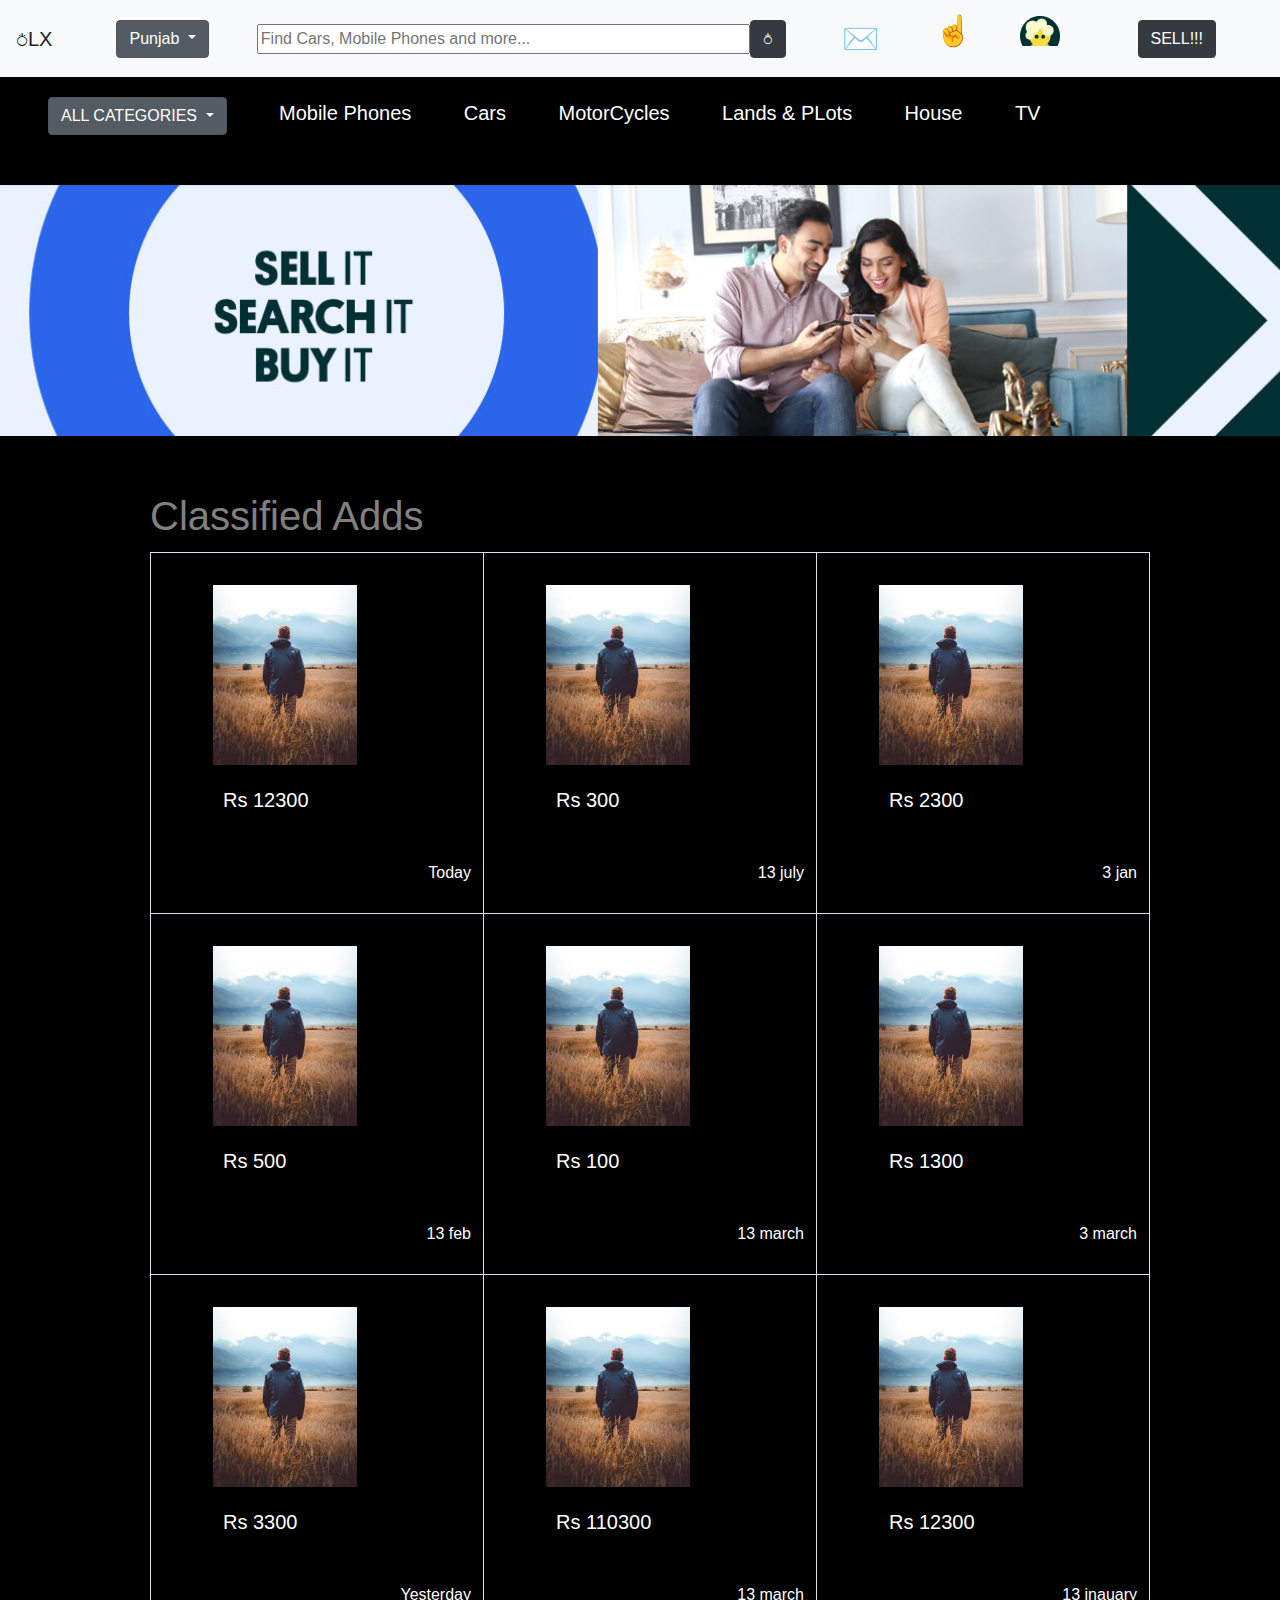
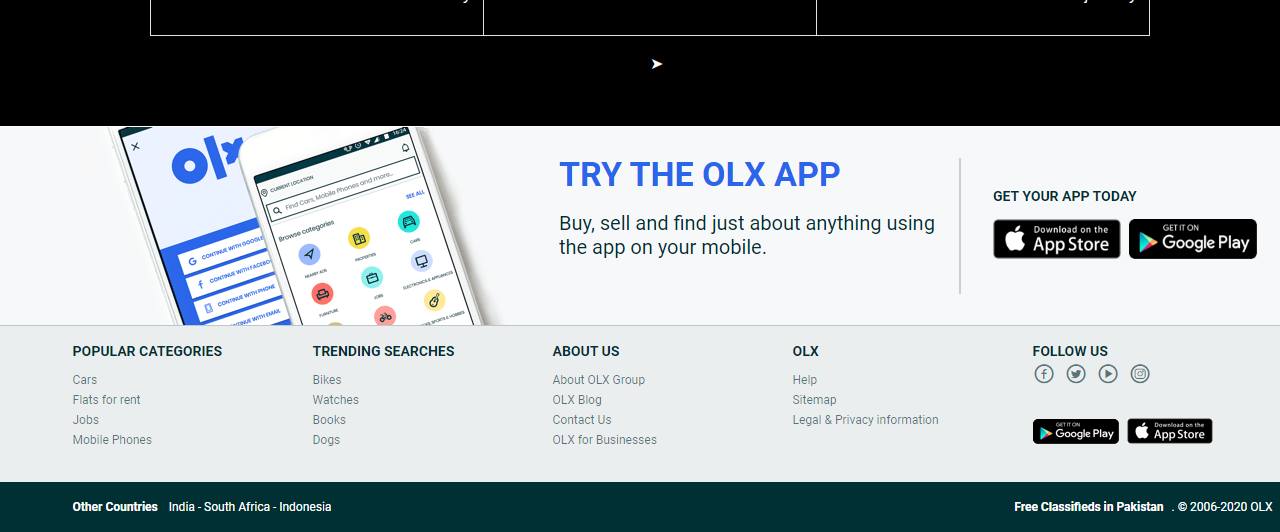
<file: olx/punjab.html>
<!DOCTYPE html>
<html>
<head>
	<link rel="stylesheet" href="https://stackpath.bootstrapcdn.com/bootstrap/4.4.1/css/bootstrap.min.css" integrity="sha384-Vkoo8x4CGsO3+Hhxv8T/Q5PaXtkKtu6ug5TOeNV6gBiFeWPGFN9MuhOf23Q9Ifjh" crossorigin="anonymous">
	<link rel="stylesheet" type="text/css" href="style.css">
	<link rel="stylesheet" type="text/css" href="https://stackpath.bootstrapcdn.com/font-awesome/4.7.0/css/font-awesome.min.css">

<script src="https://code.jquery.com/jquery-3.4.1.slim.min.js" integrity="sha384-J6qa4849blE2+poT4WnyKhv5vZF5SrPo0iEjwBvKU7imGFAV0wwj1yYfoRSJoZ+n" crossorigin="anonymous"></script>
<script src="https://cdn.jsdelivr.net/npm/popper.js@1.16.0/dist/umd/popper.min.js" integrity="sha384-Q6E9RHvbIyZFJoft+2mJbHaEWldlvI9IOYy5n3zV9zzTtmI3UksdQRVvoxMfooAo" crossorigin="anonymous"></script>
<script src="https://stackpath.bootstrapcdn.com/bootstrap/4.4.1/js/bootstrap.min.js" integrity="sha384-wfSDF2E50Y2D1uUdj0O3uMBJnjuUD4Ih7YwaYd1iqfktj0Uod8GCExl3Og8ifwB6" crossorigin="anonymous"></script>

	<title>OLX</title>
</head>
<body>
<div class="back">
<nav class="navbar navbar-expand-lg navbar-light bg-light">
  <a class="navbar-brand" href="file:///C:/Users/hamza/OneDrive/Desktop/olx/index.html#" target="blank">&#9955LX</a>
  <div class="dropdown show">
  <a class="btn btn-secondary dropdown-toggle ml-5" href="#" role="button" id="dropdownMenuLink" data-toggle="dropdown" aria-haspopup="true" aria-expanded="false">
    Punjab
  </a>

  <div class="dropdown-menu" aria-labelledby="dropdownMenuLink">
    <a class="dropdown-item bg-dark text-light" href="file:///C:/Users/hamza/OneDrive/Desktop/olx/lahore.html">Lahore.</a>
    <hr class="bg-dark text-light"></hr>
    <a class="dropdown-item  bg-dark text-light" href="file:///C:/Users/hamza/OneDrive/Desktop/olx/punjab.html">Punjab</a>
    <hr class="bg-dark text-light"></hr>
    <a class="dropdown-item bg-dark text-light" href="file:///C:/Users/hamza/OneDrive/Desktop/olx/islamabad.html">Islamabad</a>
    <hr class="bg-dark text-light"></hr>
    <a class="dropdown-item  bg-dark text-light" href="file:///C:/Users/hamza/OneDrive/Desktop/olx/others.html">Others.</a>
  </div>
</div>
	
  <div id="container">
<form class="form-inline my-2 my-lg-0 ml-5">
	<input  type="text" placeholder="Find Cars, Mobile Phones and more..." value="" size="50">
      
	<button class="btn btn-dark " type="button" ><a href="#">&#9955</a></button>
      </form>
      </div>
  <div class="collapse navbar-collapse" id="navbarTogglerDemo02">
    <ul class="navbar-nav mr-auto mt-2 mt-lg-0">
      <li class="nav-item active">
        <a class="nav-link ml-5" href="#" style='font-size:30px;'>&#9993 </a>
      </li>
      <span class="ali ml-5"style='font-size:30px;'><a href="#">&#9757</a></span>
      <li class="nav-item">
        <a class="nav-link ml-5 mt-2" href="file:///C:/Users/hamza/OneDrive/Desktop/olx/email.html" target="blank" style="width:40px;height:30px;background-image:url('images.png');background-size: cover "></a>
      </li>
    </ul>

    <button class="btn btn-dark mr-5" type="button" >SELL!!!</button>
  </div>
</nav>

<div class="con2">

<div class="dropdown show">
  <a class="btn btn-secondary dropdown-toggle ml-5" href="#" role="button" id="dropdownMenuLink" data-toggle="dropdown" aria-haspopup="true" aria-expanded="false">
    ALL CATEGORIES
  </a>
  <div class="dropdown-menu" aria-labelledby="dropdownMenuLink">
  	<div class="row">
  		<div class="column">
    <a class="dropdown-item " style='' href="#"><span>Mobile Phones.</span>
    	<ul>
    		<li><a href="#">Tablets</a></li>
    		<li><a href="#">Accessories</a></li>
    		<li><a href="#">Phones</a></li>
    	</ul></a>
    	<hr class="bg-dark"></hr>
    <a class="dropdown-item " href="#"><span>Vehicles</span>
    	<ul>
    		<li><a href="#">Cars</a></li>
    		<li><a href="#">Cars on Installments</a></li>
    		<li><a href="#">Cars Accesories</a></li>
    		<li><a href="#">SpareParts</a></li>
    		<li><a href="#">Buses,Vans and others</a></li>
    	</ul></a>
    	<hr class="bg-dark"></hr>

    <a class="dropdown-item " href="#"><span>Jobs</span>
    <ul>
    		<li><a href="#">Online</a></li>
    		<li><a href="#">Marketing</a></li>
    		<li><a href="#">Advertisement</a></li>
    		<li><a href="#">Education</a></li>
    		<li><a href="#">Customer Service</a></li>
    	</ul></a>

    	<hr class="bg-dark"></hr>
    <a class="dropdown-item " href="#"><span>Electronic Appliances</span>
    <ul>
    		<li><a href="#">TV</a></li>
    		<li><a href="#">Fans and Motors</a></li>
    		<li><a href="#">Consoles</a></li>
    		<li><a href="#">Ac & Coolers</a></li>
    		<li><a href="#">Kitchen Appliances</a></li>
    		<li><a href="#">Fridge</a></li>
    		<li><a href="#">Freezers</a></li>
    		<li><a href="#">Generators</a></li>
    		
       	</ul></a>


    </div>
    <div class="column">
    <a class="dropdown-item " href="#"><span>Property</span>
    <ul>
    		<li><a href="#">For Sale</a></li>
    		<li><a href="#">Rent</a></li>
    		<li><a href="#">Plots</a></li>
    		<li><a href="#">houses</a></li>
    		<li><a href="#">shops</a></li>
    	</ul></a>

    	<hr class="bg-dark"></hr>
    <a class="dropdown-item " href="#"><span>Animals</span>
    <ul>
    		<li><a href="#">Dogs</a></li>
    		<li><a href="#">Cats</a></li>
    		<li><a href="#">Parrots</a></li>
    		<li><a href="#">Hens</a></li>
    		<li><a href="#">Horses</a></li>
    		<li><a href="#">Livestocks</a></li>
    		<li><a href="#">Pet Foor and Accessories</a></li>
    		<li><a href="#">Others</a></li>
    		
       	</ul></a>
</div>





</div>
  </div>
<a class="1 ml-5" href="#"style='font-size: 20px;color: white;'>Mobile Phones</a>
<a class="2 ml-5" href="#"style='font-size: 20px;color: white;'> Cars</a>
<a class="3 ml-5" href="#"style='font-size: 20px;color: white;'> MotorCycles</a>
<a class="4 ml-5" href="#"style='font-size: 20px;color: white;'> Lands & PLots</a>
<a class="5 ml-5" href="#"style='font-size: 20px;color: white;'> House</a>
<a class="6 ml-5" href="#"style='font-size: 20px;color: white;'> TV</a>

</div>
</div>



<img class="con1" src="b.PNG">

<p class="p1" style="height:50px; font-size: 40px;">
    Classified Adds</p>
<div id="container1">
<table class="table table-bordered"style="width: 1000px;">
  
  <tbody>
    
    
    <tr style="height:300px;">
      <td>	<a href="file:///C:/Users/hamza/OneDrive/Desktop/olx/seller.html" target="blank"><img class="p3" src="a.jpg" style="height: 200px;"></a>
      	<p class="p2">Rs 12300</p>
       <p class="p4">Today</p></td>
      <td><a href="file:///C:/Users/hamza/OneDrive/Desktop/olx/seller.html" target="blank"><img class="p3" src="a.jpg" style="height: 200px;"></a>
      <p class="p2">Rs 300</p>
   <p class="p4">13 july</p></td>
      <td><a href="file:///C:/Users/hamza/OneDrive/Desktop/olx/seller.html" target="blank"><img class="p3" src="a.jpg" style="height: 200px;"></a>
      <p class="p2">Rs 2300</p>
       <p class="p4">3 jan</p>
  </td>
    </tr>
    <tr style="height:300px;">
      <td><a href="file:///C:/Users/hamza/OneDrive/Desktop/olx/seller.html" target="blank"><img class="p3" src="a.jpg" style="height: 200px;"></a>
      <p class="p2">Rs 500</p>
       <p class="p4">13 feb</p>
  </td>
      <td><a href="file:///C:/Users/hamza/OneDrive/Desktop/olx/seller.html" target="blank"><img class="p3" src="a.jpg" style="height: 200px;"></a>
      <p class="p2">Rs 100</p>
      <p class="p4">13 march</p>
  </td>
      <td><a href="file:///C:/Users/hamza/OneDrive/Desktop/olx/seller.html" target="blank"><img class="p3" src="a.jpg" style="height: 200px;"></a>
      <p class="p2">Rs 1300</p>
       <p class="p4">3 march</p>
  </td>
    </tr>

    <tr style="height:300px;">
       <td><a href="file:///C:/Users/hamza/OneDrive/Desktop/olx/seller.html" target="blank"><img class="p3" src="a.jpg" style="height: 200px;"></a>
       <p class="p2">Rs 3300</p>
    <p class="p4">Yesterday</p></td>
      <td><a href="file:///C:/Users/hamza/OneDrive/Desktop/olx/seller.html" target="blank"><img class="p3" src="a.jpg" style="height: 200px;"></a>
      <p class="p2">Rs 110300</p>
   <p class="p4">13 march</p></td>
      <td><a href="file:///C:/Users/hamza/OneDrive/Desktop/olx/seller.html" target="blank"><img class="p3" src="a.jpg" style="height: 200px;"></a>
      <p class="p2">Rs 12300</p>
   <p class="p4">13 jnauary</p></td>
    </tr>


      </tbody>
</table>
<a  href="#" style=" padding-left: 500px;">&#10148;</a>

</div>

<img class="con1" src="c.PNG">
</div>
</body>
</html>
</file>
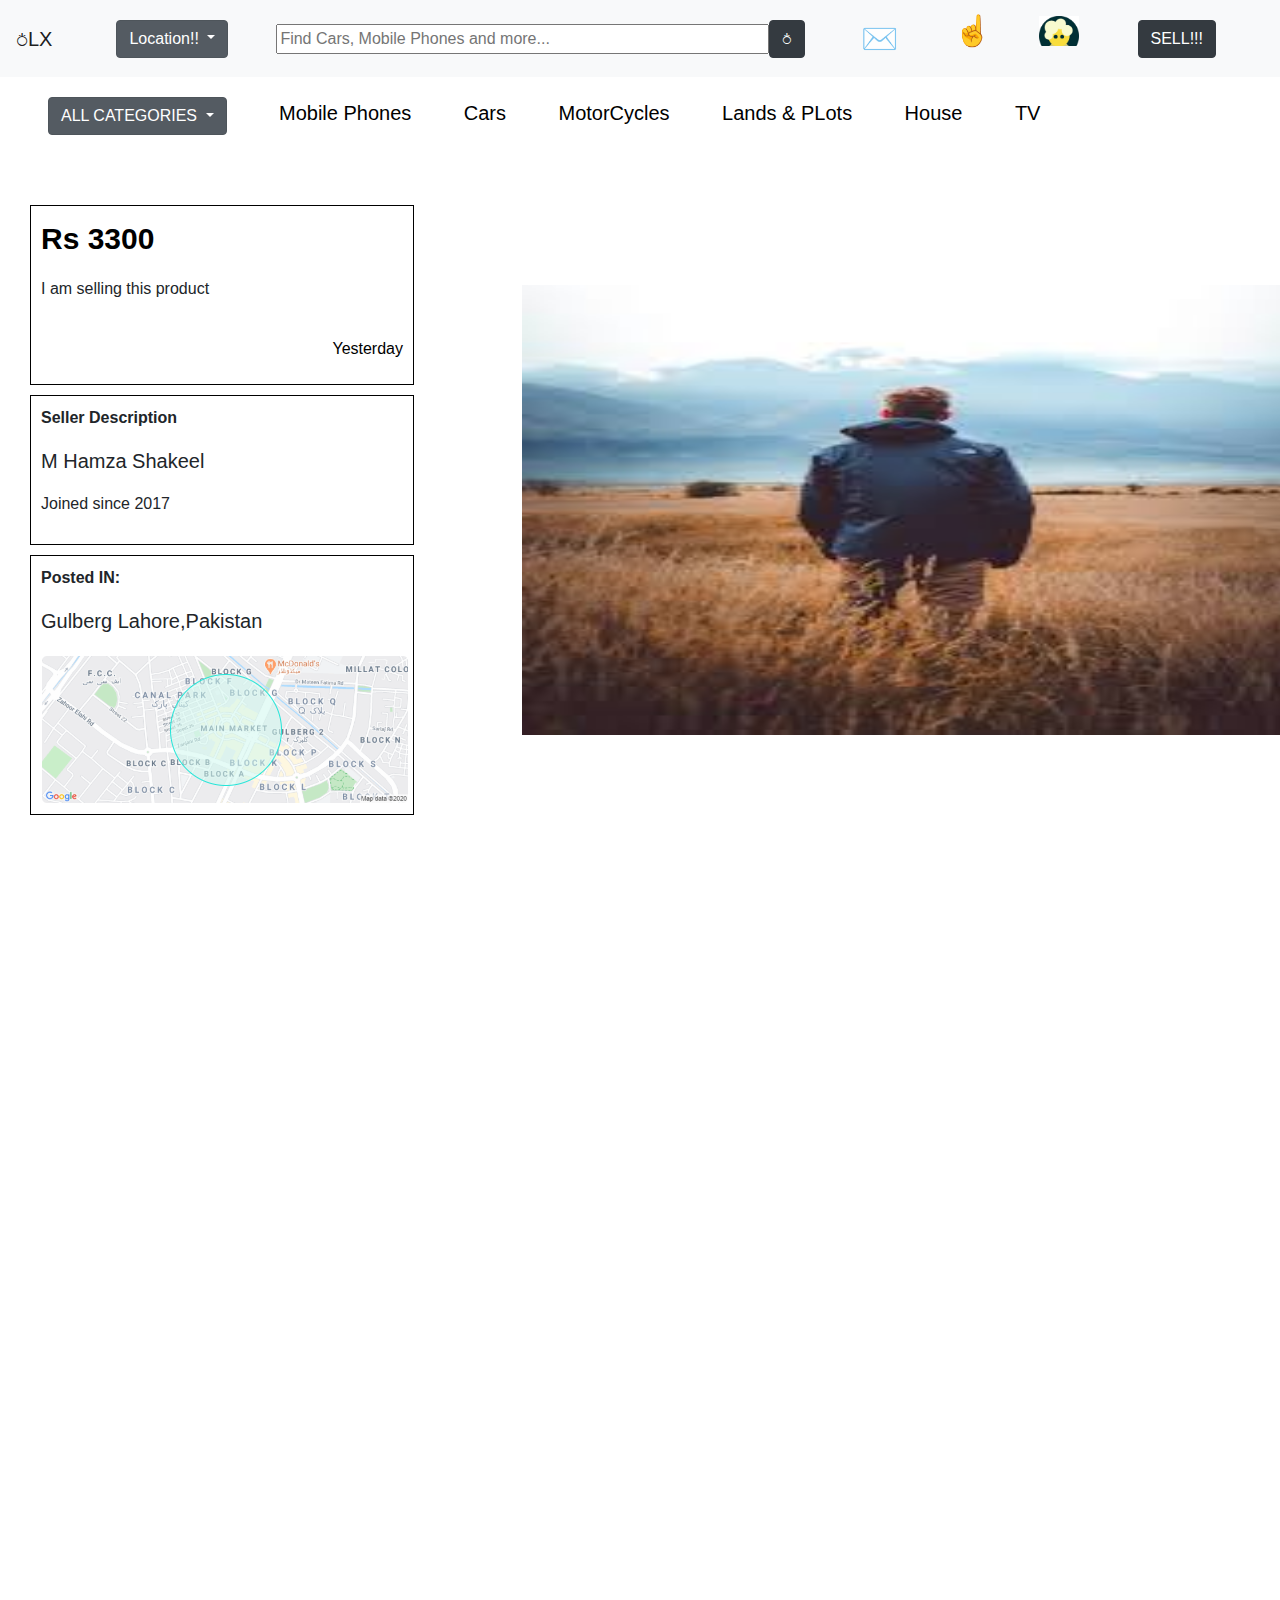
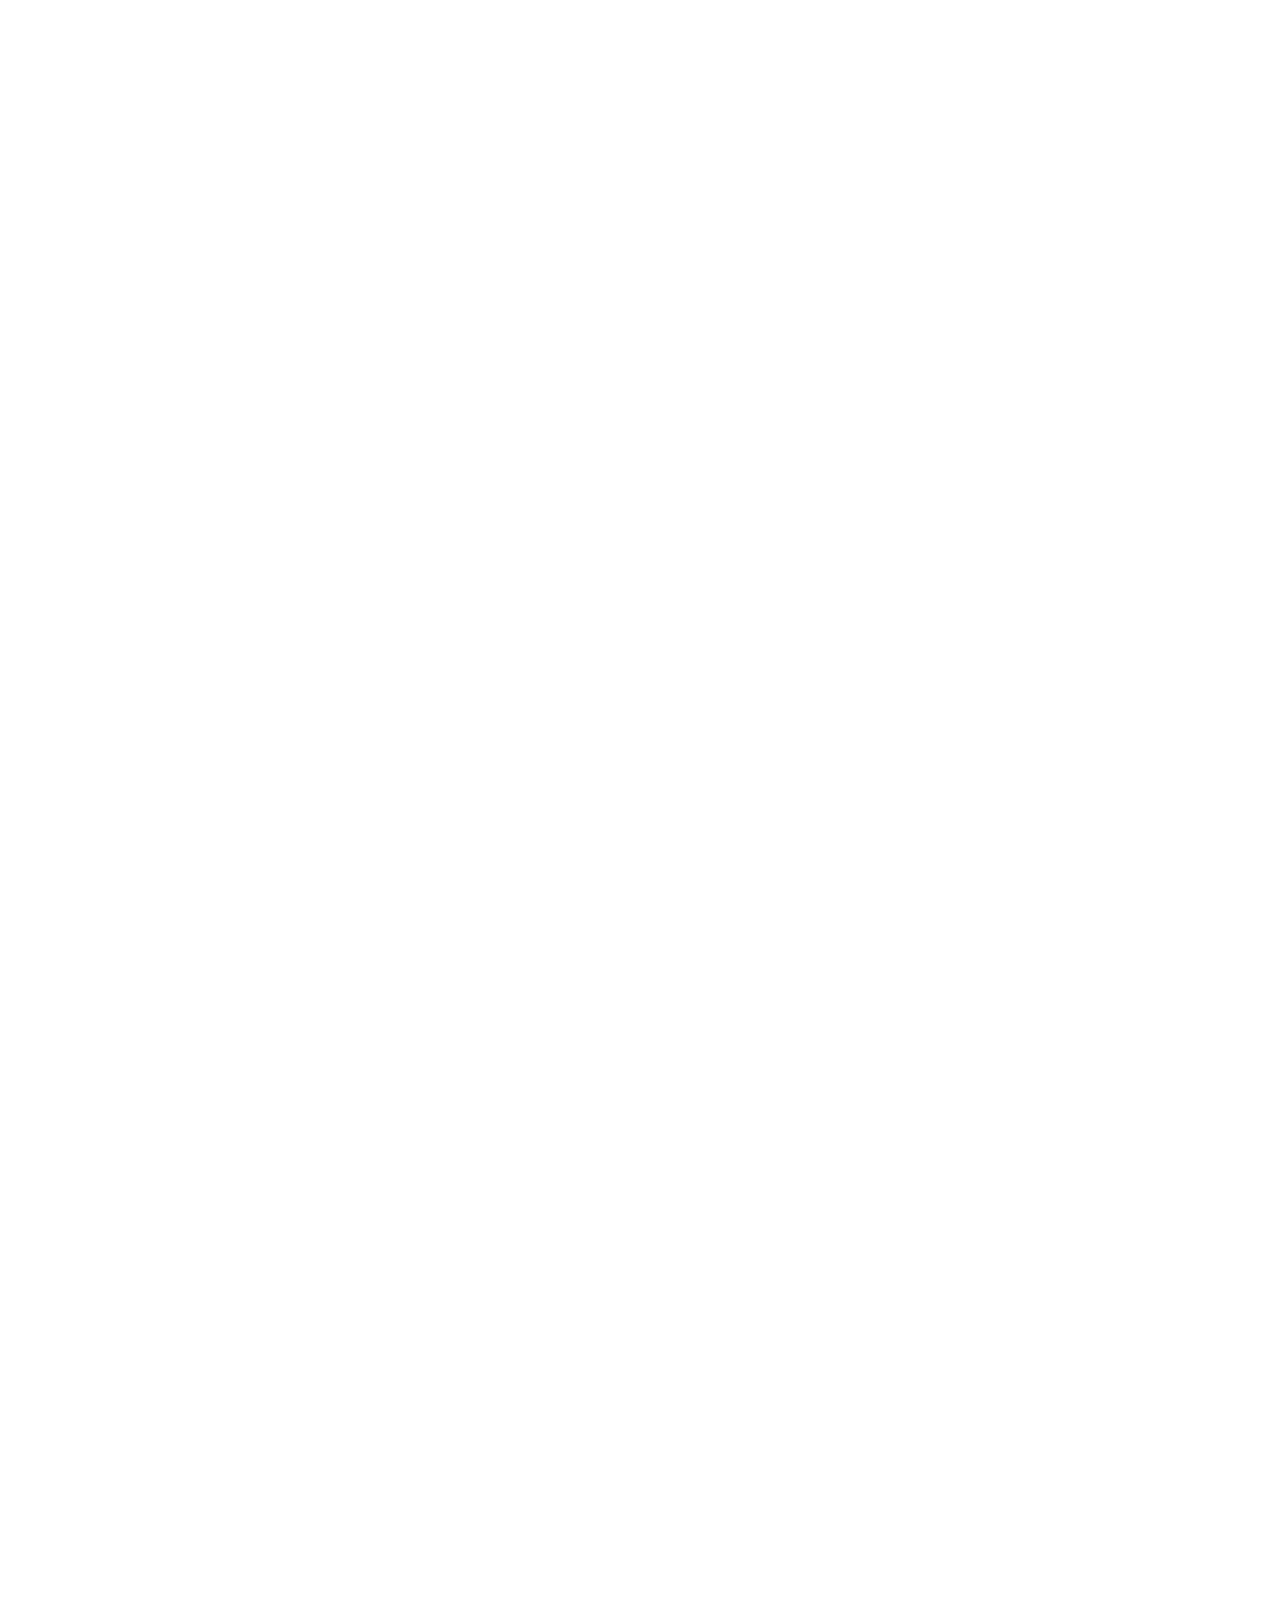
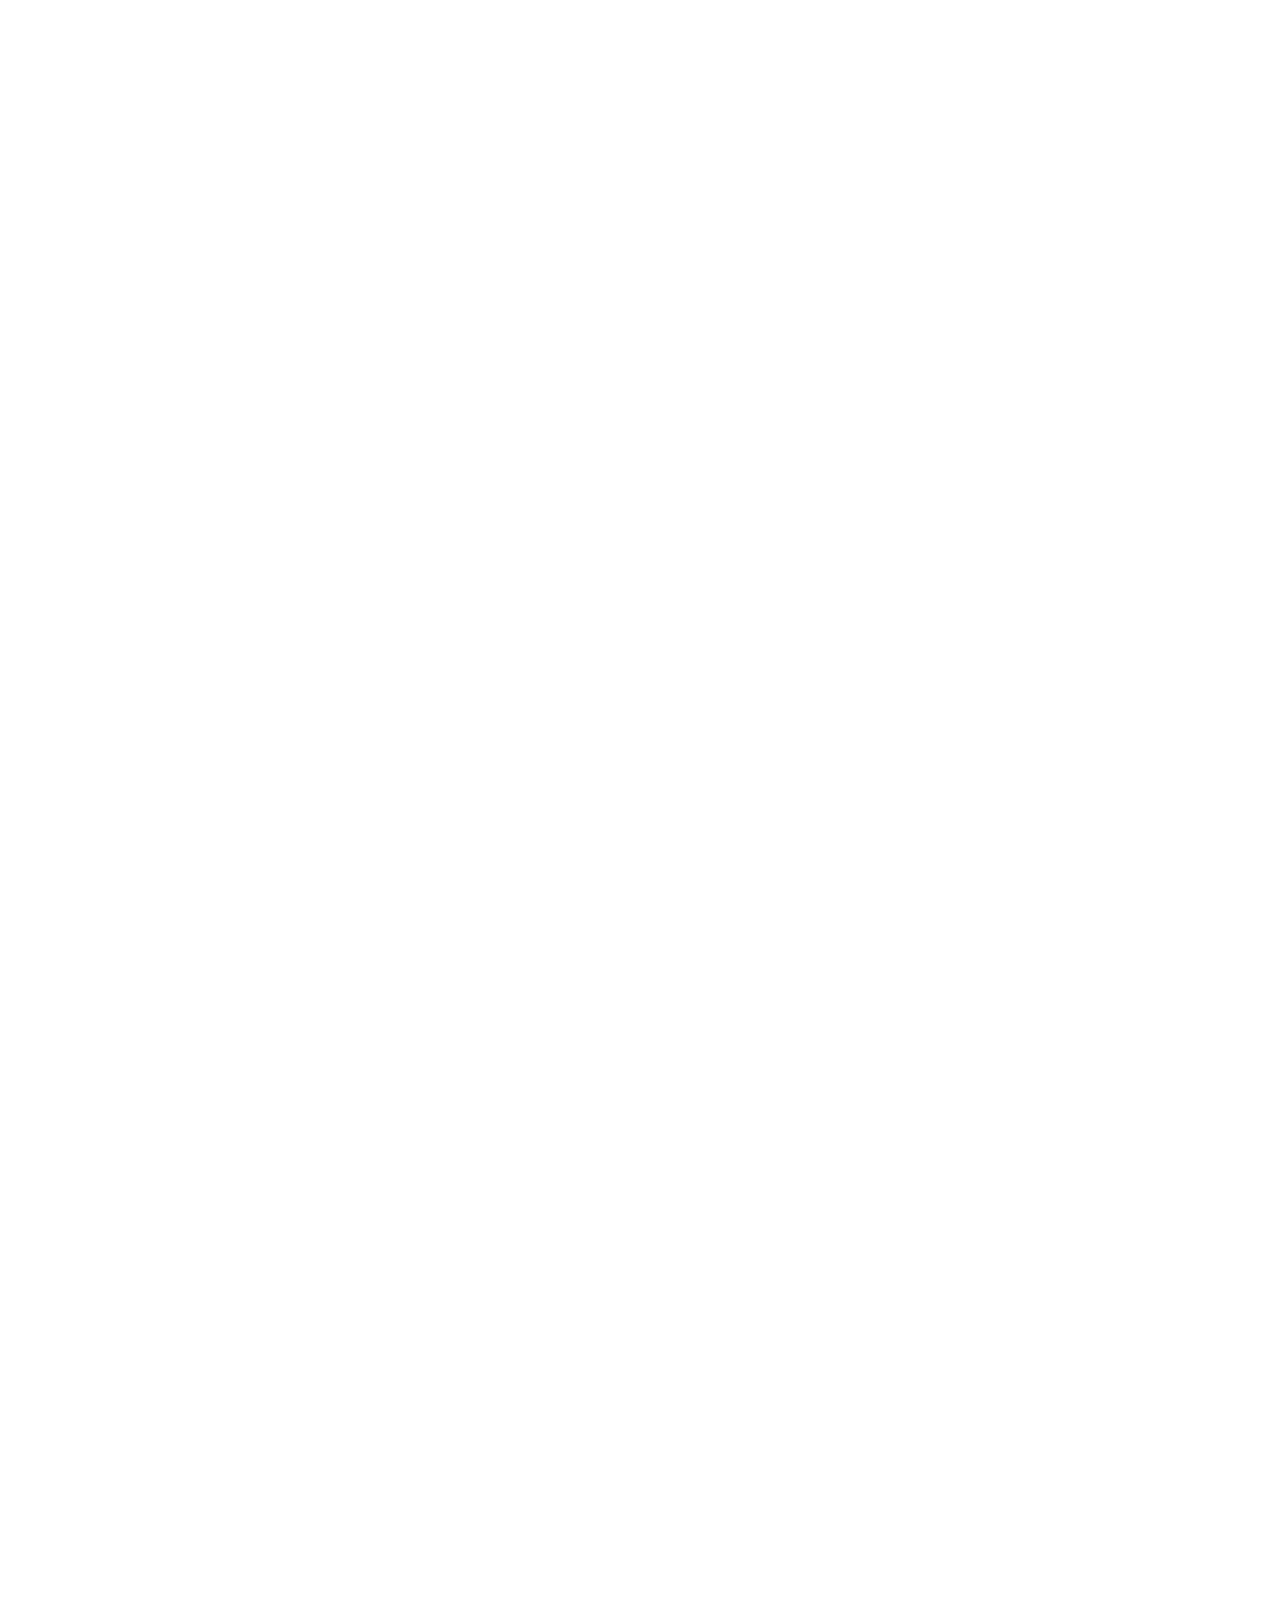
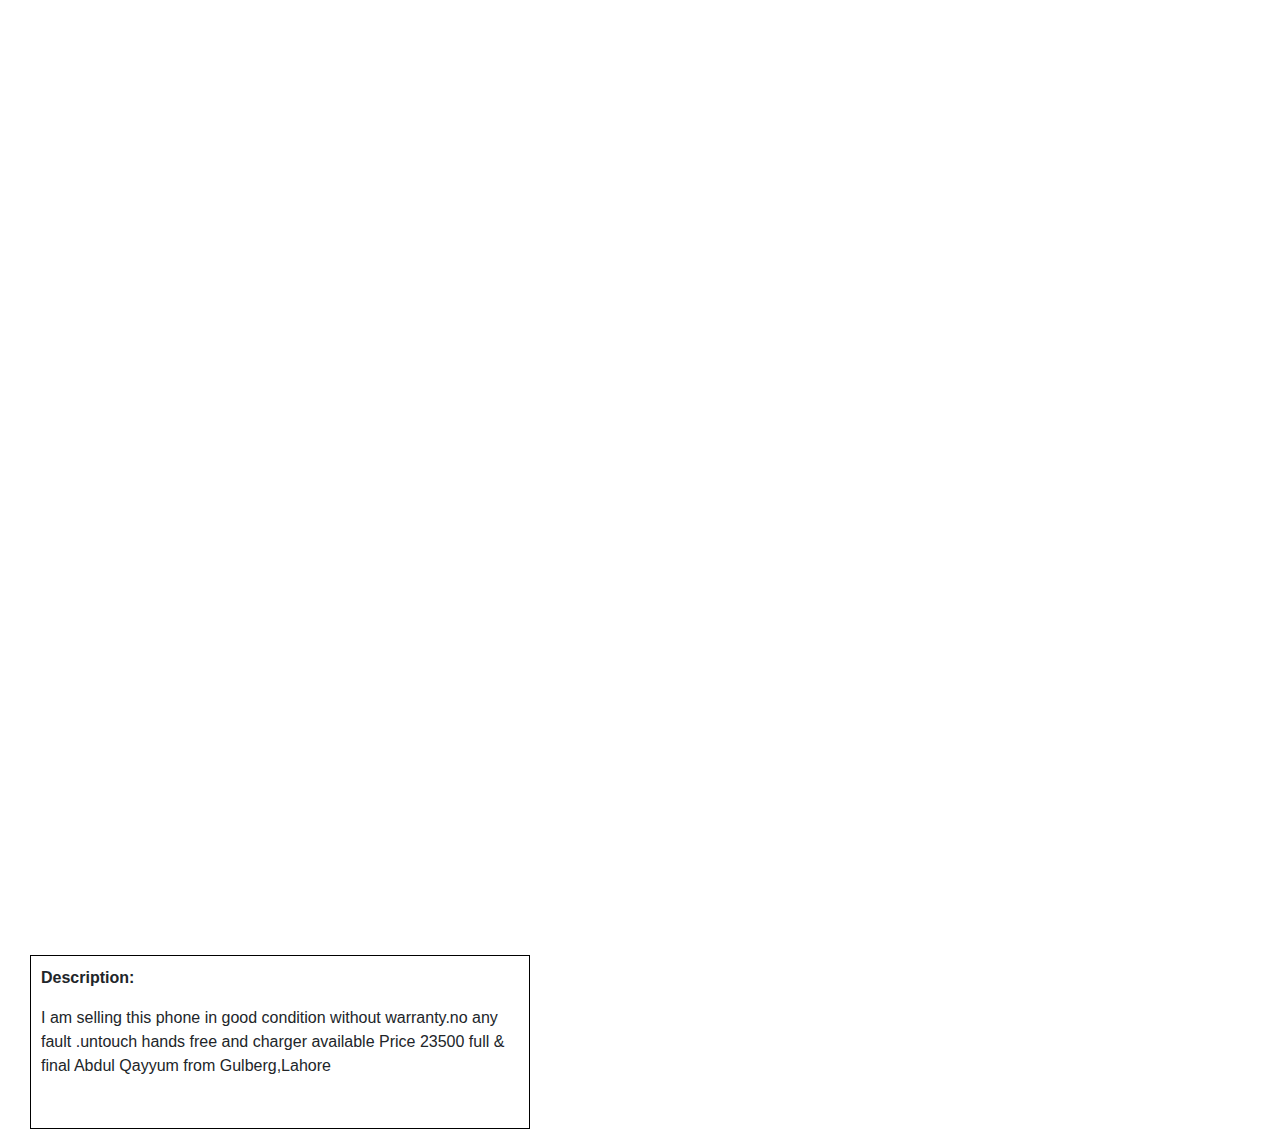
<file: olx/seller.html>
<!DOCTYPE html>
<html>
<head>
	<title>Product</title>
	<link rel="stylesheet" href="https://stackpath.bootstrapcdn.com/bootstrap/4.4.1/css/bootstrap.min.css" integrity="sha384-Vkoo8x4CGsO3+Hhxv8T/Q5PaXtkKtu6ug5TOeNV6gBiFeWPGFN9MuhOf23Q9Ifjh" crossorigin="anonymous">
	<link rel="stylesheet" type="text/css" href="style.css">
	<link rel="stylesheet" type="text/css" href="https://stackpath.bootstrapcdn.com/font-awesome/4.7.0/css/font-awesome.min.css">

<script src="https://code.jquery.com/jquery-3.4.1.slim.min.js" integrity="sha384-J6qa4849blE2+poT4WnyKhv5vZF5SrPo0iEjwBvKU7imGFAV0wwj1yYfoRSJoZ+n" crossorigin="anonymous"></script>
<script src="https://cdn.jsdelivr.net/npm/popper.js@1.16.0/dist/umd/popper.min.js" integrity="sha384-Q6E9RHvbIyZFJoft+2mJbHaEWldlvI9IOYy5n3zV9zzTtmI3UksdQRVvoxMfooAo" crossorigin="anonymous"></script>
<script src="https://stackpath.bootstrapcdn.com/bootstrap/4.4.1/js/bootstrap.min.js" integrity="sha384-wfSDF2E50Y2D1uUdj0O3uMBJnjuUD4Ih7YwaYd1iqfktj0Uod8GCExl3Og8ifwB6" crossorigin="anonymous"></script>

</head>
<body>
	<div class="con9">
<nav class="navbar navbar-expand-lg navbar-light bg-light">
  <a class="navbar-brand" href="file:///C:/Users/hamza/OneDrive/Desktop/olx/index.html#" target="blank">&#9955LX</a>
  <div class="dropdown show">
  <a class="btn btn-secondary dropdown-toggle ml-5" href="#" role="button" id="dropdownMenuLink" data-toggle="dropdown" aria-haspopup="true" aria-expanded="false">
    Location!!
  </a>

  <div class="dropdown-menu" aria-labelledby="dropdownMenuLink">
    <a class="dropdown-item bg-dark text-light" href="#">Lahore.</a>
    <hr class="bg-dark text-light"></hr>
    <a class="dropdown-item  bg-dark text-light" href="#">Punjab</a>
    <hr class="bg-dark text-light"></hr>
    <a class="dropdown-item bg-dark text-light" href="#">Islamabad</a>
    <hr class="bg-dark text-light"></hr>
    <a class="dropdown-item  bg-dark text-light" href="#">Others.</a>
  </div>
</div>
	
  <div id="container">
<form class="form-inline my-2 my-lg-0 ml-5">
	<input  type="text" placeholder="Find Cars, Mobile Phones and more..." value="" size="50">
      
	<button class="btn btn-dark " type="button" ><a href="#">&#9955</a></button>
      </form>
      </div>
  <div class="collapse navbar-collapse" id="navbarTogglerDemo02">
    <ul class="navbar-nav mr-auto mt-2 mt-lg-0">
      <li class="nav-item active">
        <a class="nav-link ml-5" href="#" style='font-size:30px;'>&#9993 </a>
      </li>
      <span class="ali ml-5"style='font-size:30px;'><a href="#">&#9757</a></span>
      <li class="nav-item">
        <a class="nav-link ml-5 mt-2" href="file:///C:/Users/hamza/OneDrive/Desktop/olx/email.html" target="blank" style="width:40px;height:30px;background-image:url('images.png');background-size: cover "></a>
      </li>
    </ul>

    <button class="btn btn-dark mr-5" type="button" >SELL!!!</button>
  </div>
</nav>

<div class="con2">

<div class="dropdown show">
  <a class="btn btn-secondary dropdown-toggle ml-5" href="#" role="button" id="dropdownMenuLink" data-toggle="dropdown" aria-haspopup="true" aria-expanded="false">
    ALL CATEGORIES
  </a>
  <div class="dropdown-menu" aria-labelledby="dropdownMenuLink">
  	<div class="row">
  		<div class="column">
    <a class="dropdown-item " style='' href="#"><span>Mobile Phones.</span>
    	<ul>
    		<li><a href="#">Tablets</a></li>
    		<li><a href="#">Accessories</a></li>
    		<li><a href="#">Phones</a></li>
    	</ul></a>
    	<hr class="bg-dark"></hr>
    <a class="dropdown-item " href="#"><span>Vehicles</span>
    	<ul>
    		<li><a href="#">Cars</a></li>
    		<li><a href="#">Cars on Installments</a></li>
    		<li><a href="#">Cars Accesories</a></li>
    		<li><a href="#">SpareParts</a></li>
    		<li><a href="#">Buses,Vans and others</a></li>
    	</ul></a>
    	<hr class="bg-dark"></hr>

    <a class="dropdown-item " href="#"><span>Jobs</span>
    <ul>
    		<li><a href="#">Online</a></li>
    		<li><a href="#">Marketing</a></li>
    		<li><a href="#">Advertisement</a></li>
    		<li><a href="#">Education</a></li>
    		<li><a href="#">Customer Service</a></li>
    	</ul></a>

    	<hr class="bg-dark"></hr>
    <a class="dropdown-item " href="#"><span>Electronic Appliances</span>
    <ul>
    		<li><a href="#">TV</a></li>
    		<li><a href="#">Fans and Motors</a></li>
    		<li><a href="#">Consoles</a></li>
    		<li><a href="#">Ac & Coolers</a></li>
    		<li><a href="#">Kitchen Appliances</a></li>
    		<li><a href="#">Fridge</a></li>
    		<li><a href="#">Freezers</a></li>
    		<li><a href="#">Generators</a></li>
    		
       	</ul></a>


    </div>
    <div class="column">
    <a class="dropdown-item " href="#"><span>Property</span>
    <ul>
    		<li><a href="#">For Sale</a></li>
    		<li><a href="#">Rent</a></li>
    		<li><a href="#">Plots</a></li>
    		<li><a href="#">houses</a></li>
    		<li><a href="#">shops</a></li>
    	</ul></a>

    	<hr class="bg-dark"></hr>
    <a class="dropdown-item " href="#"><span>Animals</span>
    <ul>
    		<li><a href="#">Dogs</a></li>
    		<li><a href="#">Cats</a></li>
    		<li><a href="#">Parrots</a></li>
    		<li><a href="#">Hens</a></li>
    		<li><a href="#">Horses</a></li>
    		<li><a href="#">Livestocks</a></li>
    		<li><a href="#">Pet Foor and Accessories</a></li>
    		<li><a href="#">Others</a></li>
    		
       	</ul></a>
</div>





</div>
  </div>
<a class="1 ml-5" href="#"style='font-size: 20px;color: black;'>Mobile Phones</a>
<a class="2 ml-5" href="#"style='font-size: 20px;color: black;'> Cars</a>
<a class="3 ml-5" href="#"style='font-size: 20px;color: black;'> MotorCycles</a>
<a class="4 ml-5" href="#"style='font-size: 20px;color: black;'> Lands & PLots</a>
<a class="5 ml-5" href="#"style='font-size: 20px;color: black;'> House</a>
<a class="6 ml-5" href="#"style='font-size: 20px;color: black;'> TV</a>

</div>
</div>

</div>


<div class="con6" style= "height:180px;margin-top: 70px;">

<p class="p6" ><strong>Rs 3300</strong></p>
<p>I am selling this product</p>
    <p class="p5" >Yesterday</p>
</div>

<div class="con4">
	<img src="a.jpg" style="height: 450px; width: 800px;margin-bottom: 5000px;">

</div>
<div class="con7" style= "height:150px;margin-top: 10px;">

<p ><strong>Seller Description</strong></p>
<p style="font-size: 20px;">M Hamza Shakeel</p>
    <p >Joined since 2017</p>
</div>
<div class="con7" style= "height:260px;margin-top: 10px;">

<p ><strong>Posted IN:</strong></p>
<p style="font-size: 20px;">Gulberg Lahore,Pakistan</p>
    <p> <img src="d.PNG"></p>
</div>
<div class="con7" style= "width: 500px;margin-top: 10px;">

<p ><strong>Description:</strong></p>
<p>I am selling this phone in good condition without warranty.no any fault .untouch hands free and charger available Price 23500 full & final Abdul Qayyum from Gulberg,Lahore</p>
<a id="back2Top" title="Back to top" href="#" style="height: 100px;width: 100px;">&#10148;</a>

</div>



</body>
</html>
</file>
<file: olx/style.css>
.back
{

background-color: black;	
}
h1
{
	color: white;

}
#container
{
	text-align: center;
}

.column {
  float: left;
  width: 50%;
  padding: 10px;
  height: 300%; /* Should be removed. Only for demonstration */
}
.con2
{
	margin-top: 20px;
}
.con9
{
	color:black;
}



.con1
{

	margin-top: 50px;

}


.con7
{
	float:left;
	width: 30%;
 	height: 50%; 
 	padding:10px;
	border:1px solid black;
	margin-left: 30px;
}
.con4
{
	float: right;
  width: 60%;
  padding: 10px;
  height: 300%; 
	padding-top: 150px;
}
.p1
{
	padding-left: 150px;
margin-top: 50px;
color: gray;
}

.p2
{
	padding-left: 60px;
color: white;
padding-top: 20px;
font-size: 20px;
}
.p3
{
	padding-left: 50px;
	padding-top: 20px;
}
.p4
{
float: right;
	padding-top: 30px;
	color:white;

}
.con6
{
	

float: left;
  width: 30%;
  padding: 10px;
  height: 50%; 
  border:1px solid black;
margin-left: 30px;
}
.p5
{
	color:black;
	float: right;
	padding-top: 20px;

}
.p6
{
	color:black;
	font-size: 30px;

	
}
.row
{
background-color: purple;

}
a
{
	color:white;

}
span
{
	color: black;
	font-size: 20px;

}
#container1
{
	padding-left: 150px;


}
</file>
